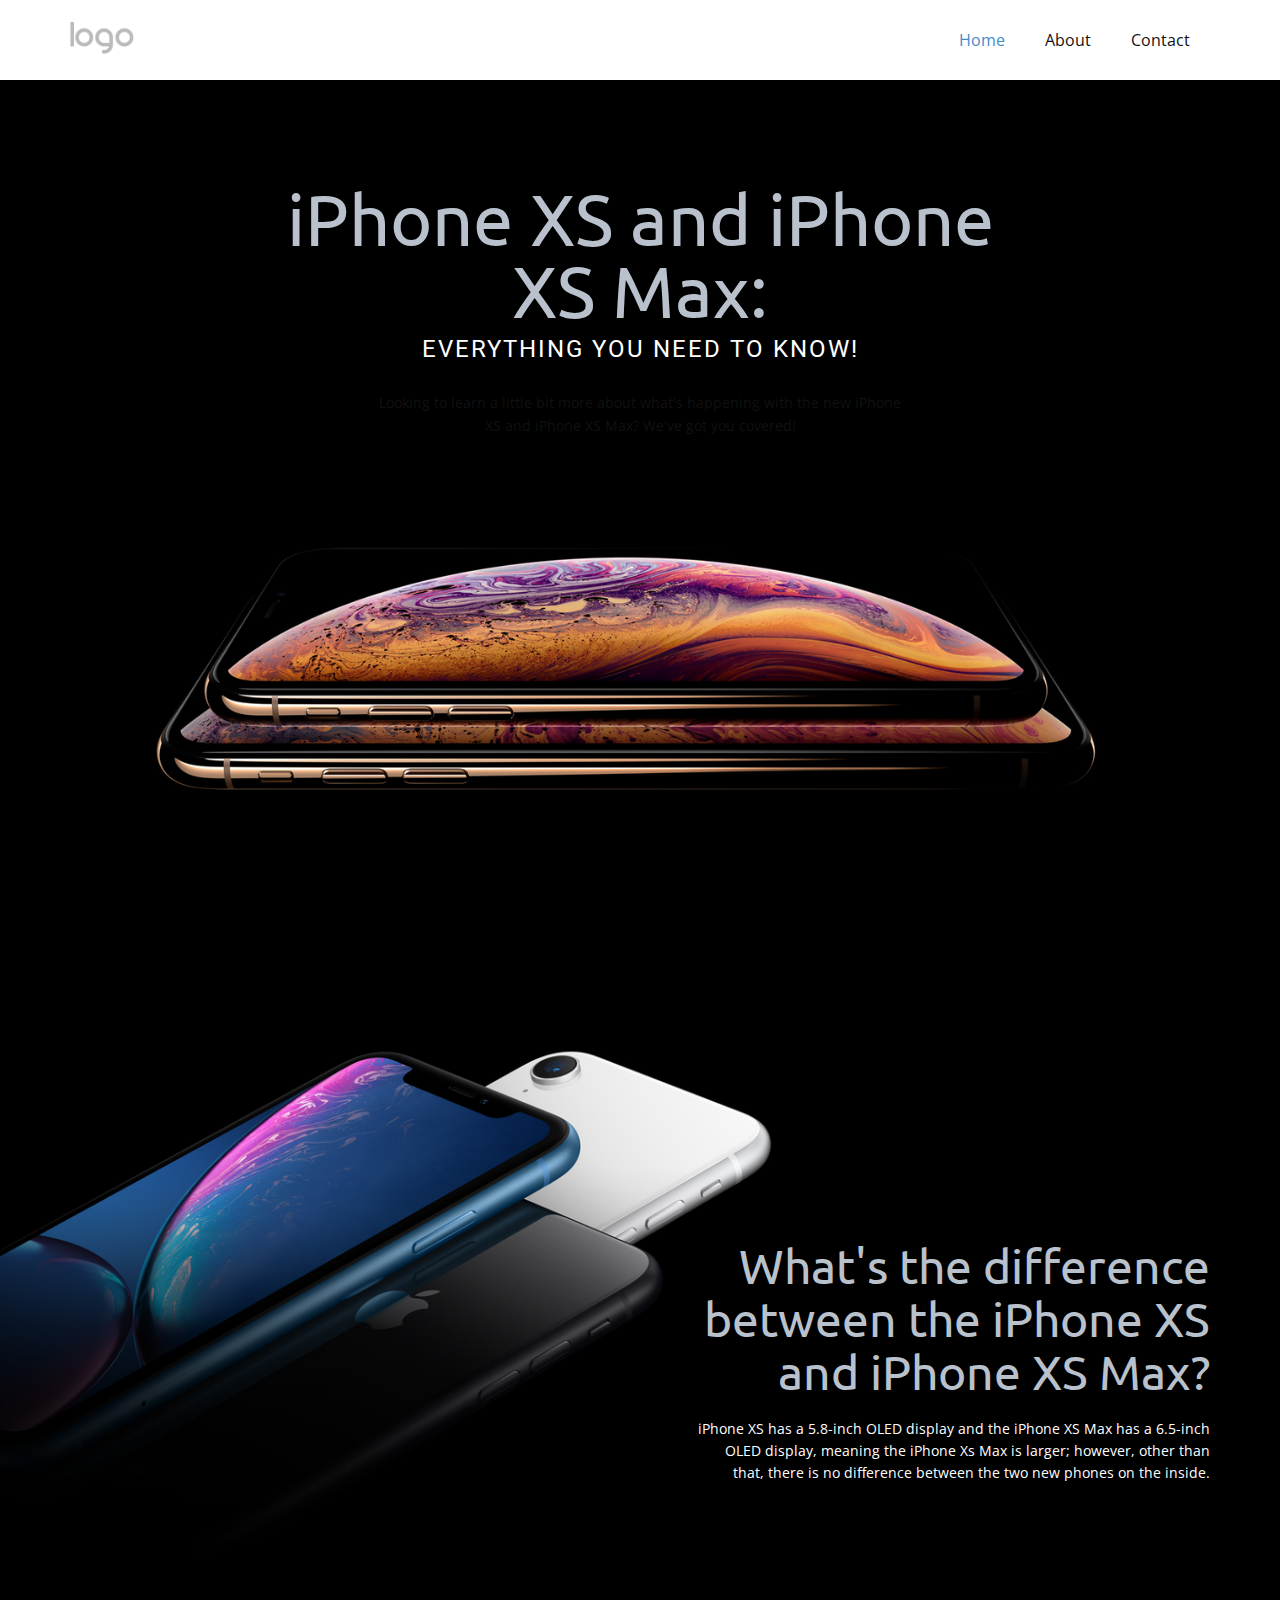
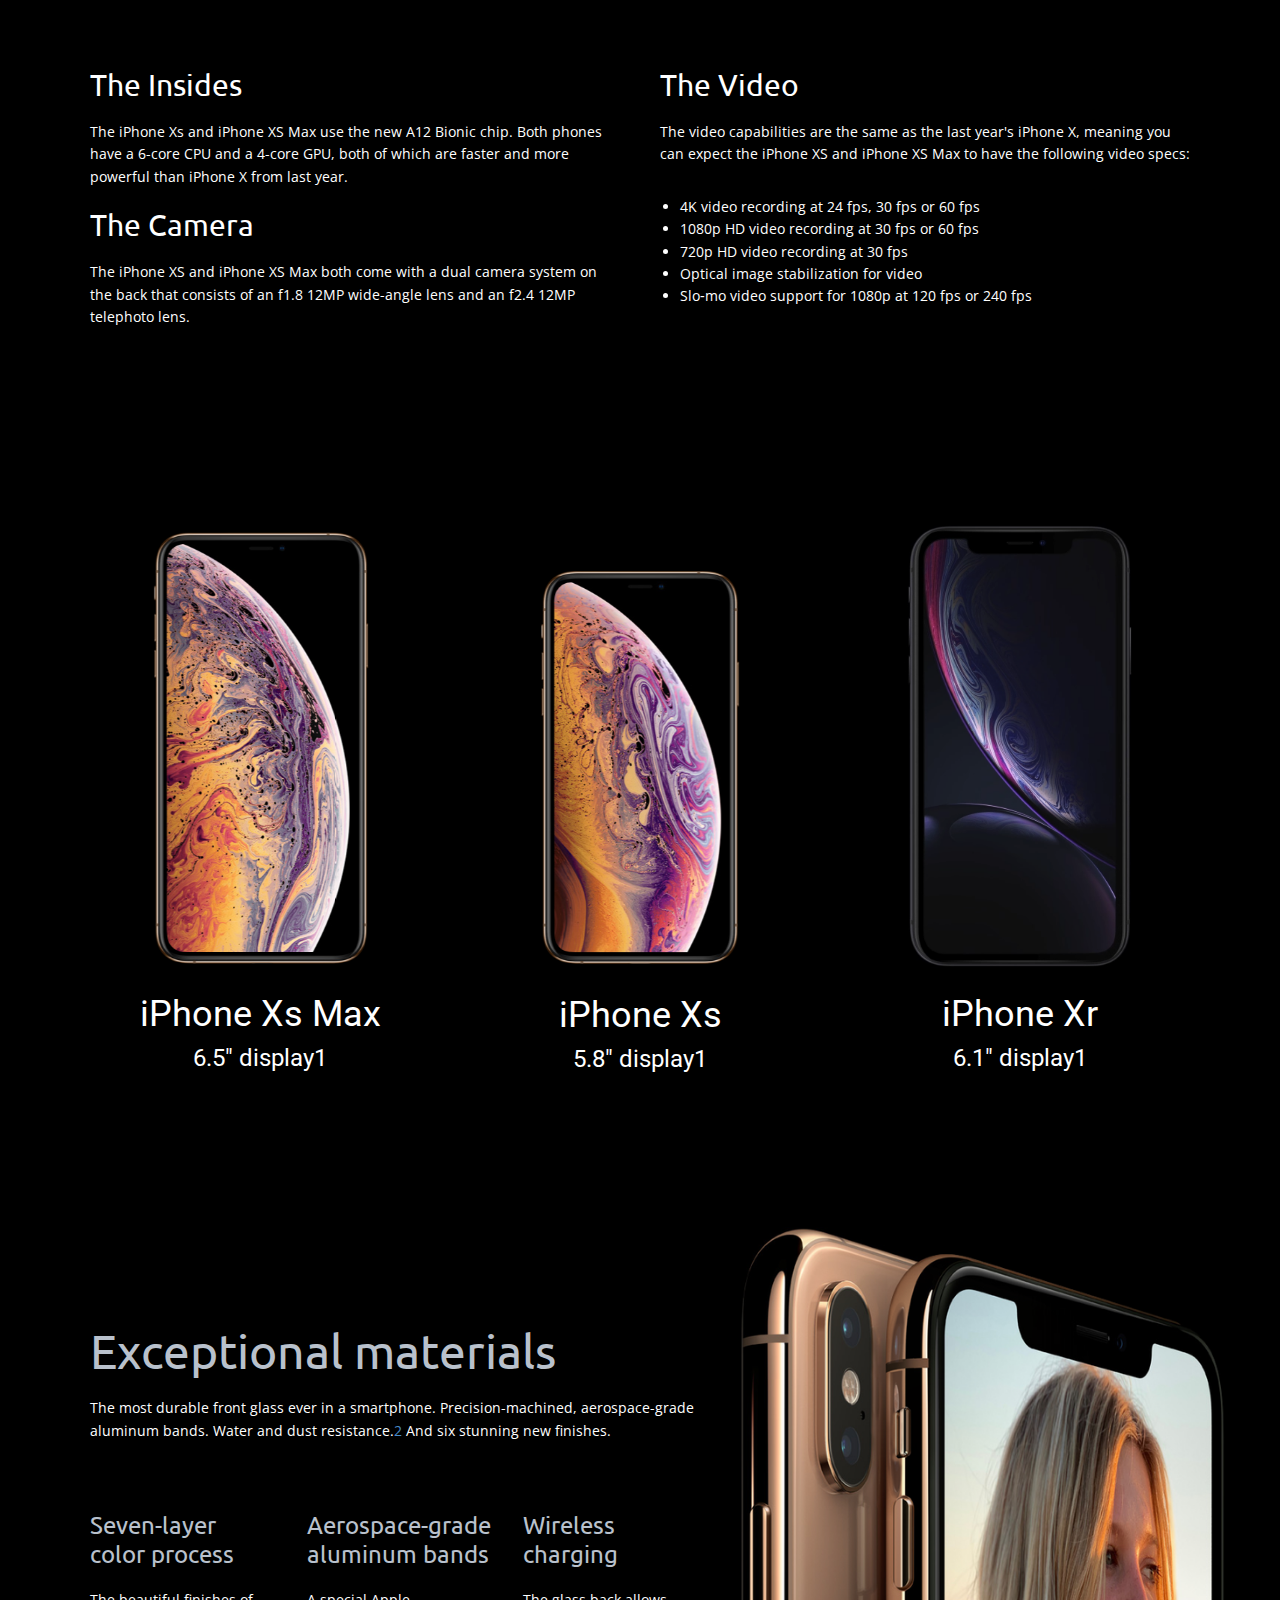
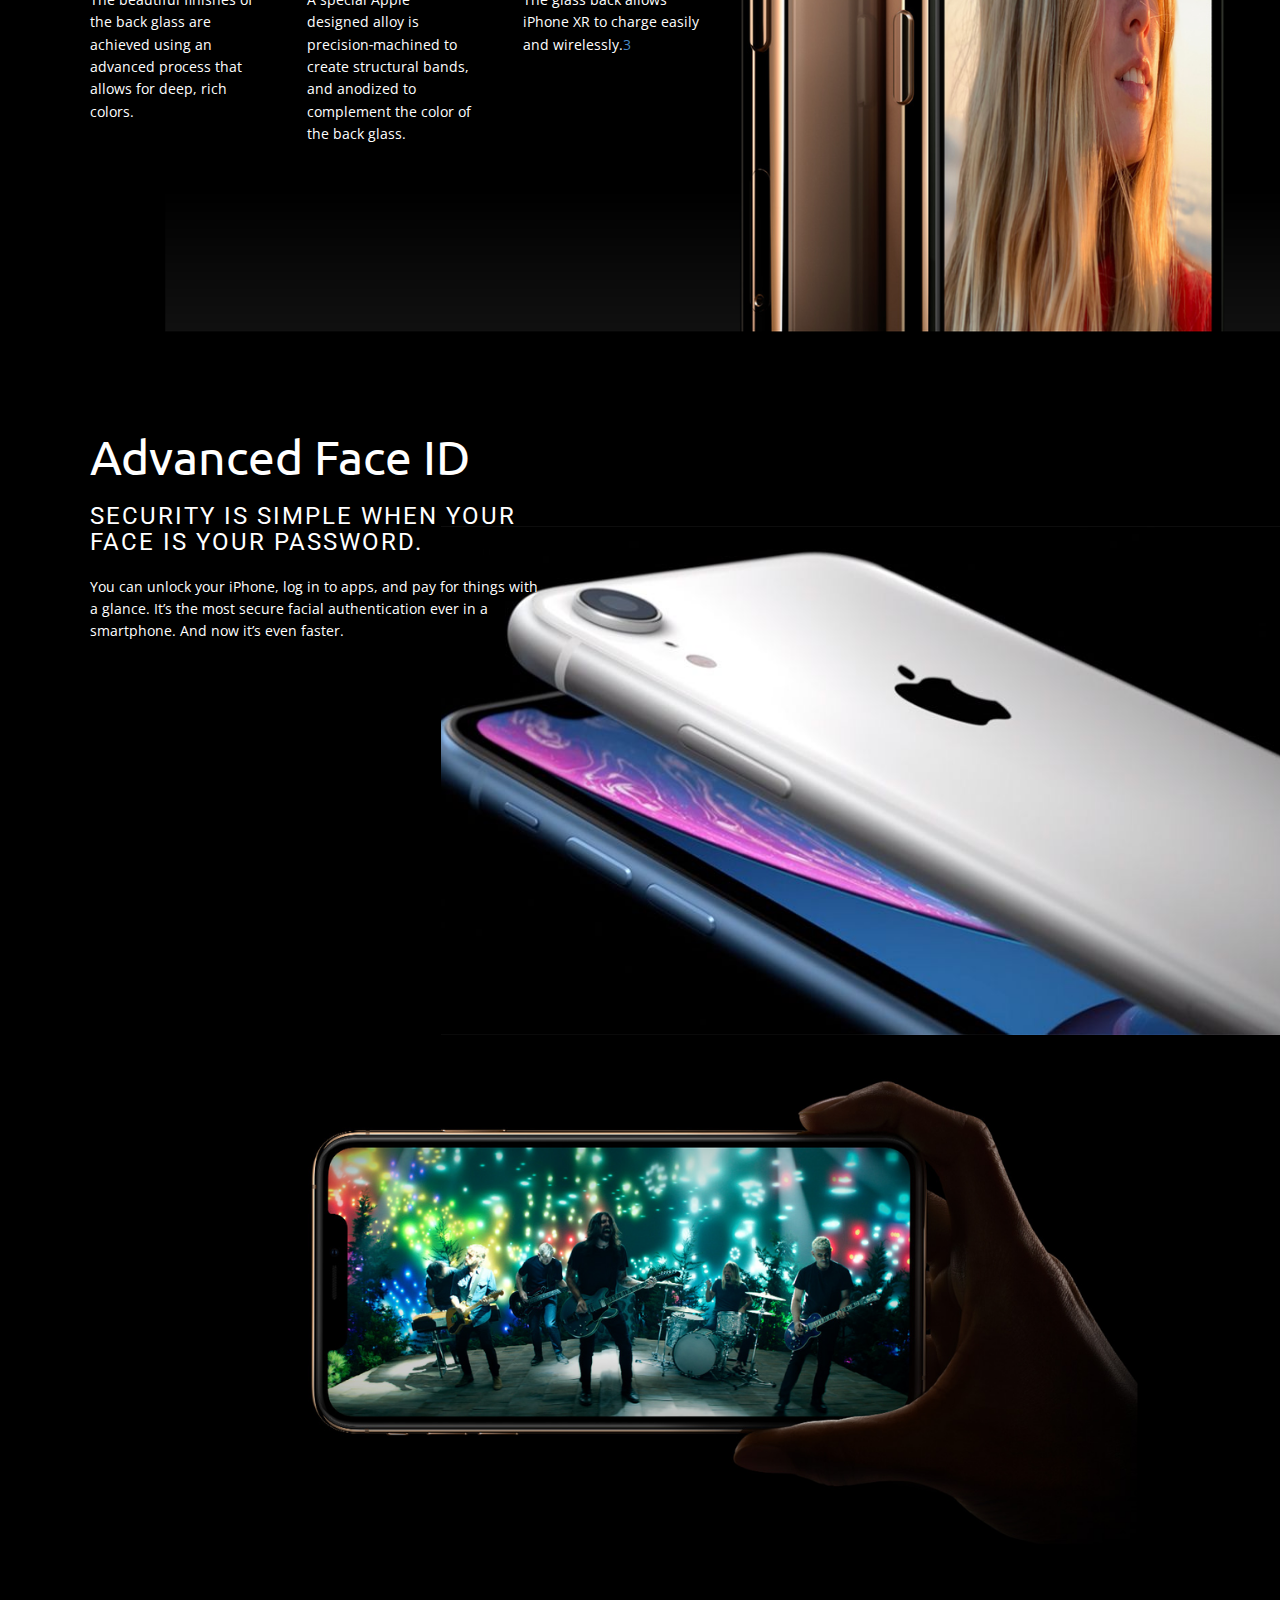
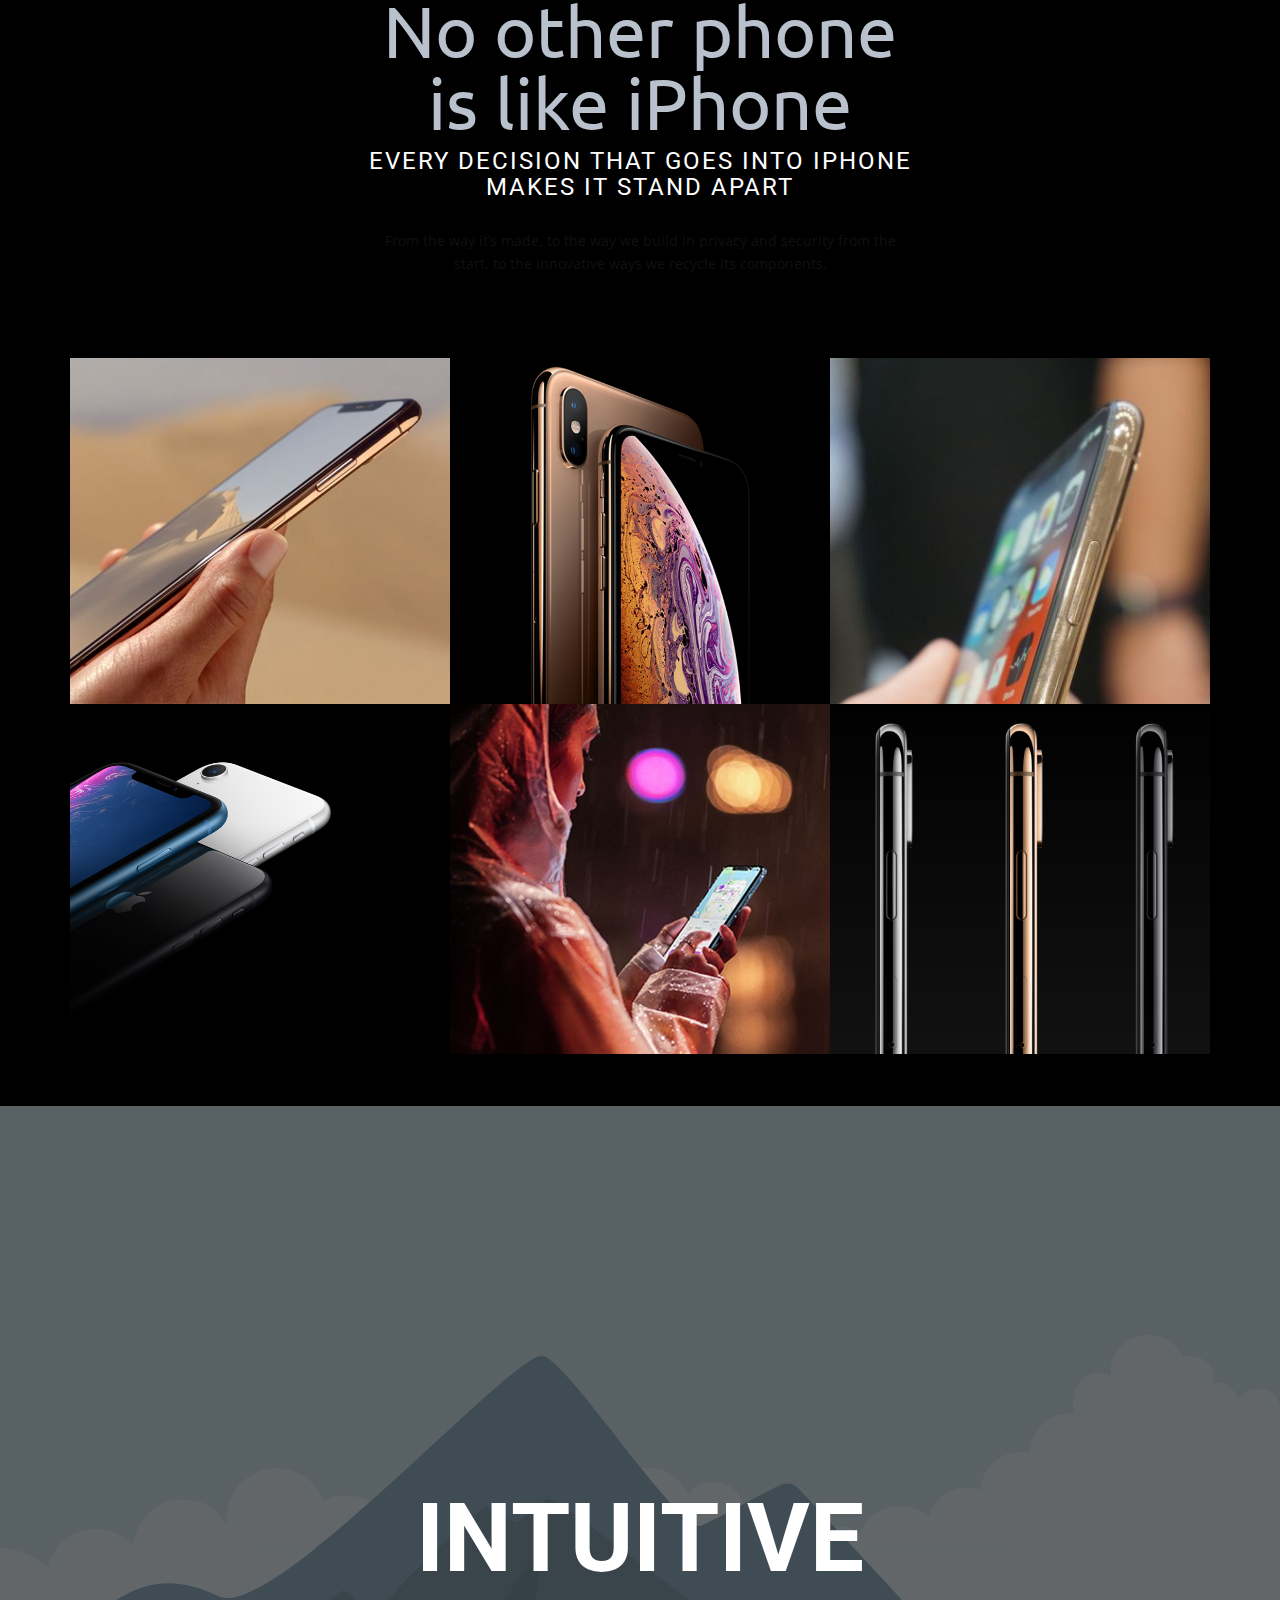
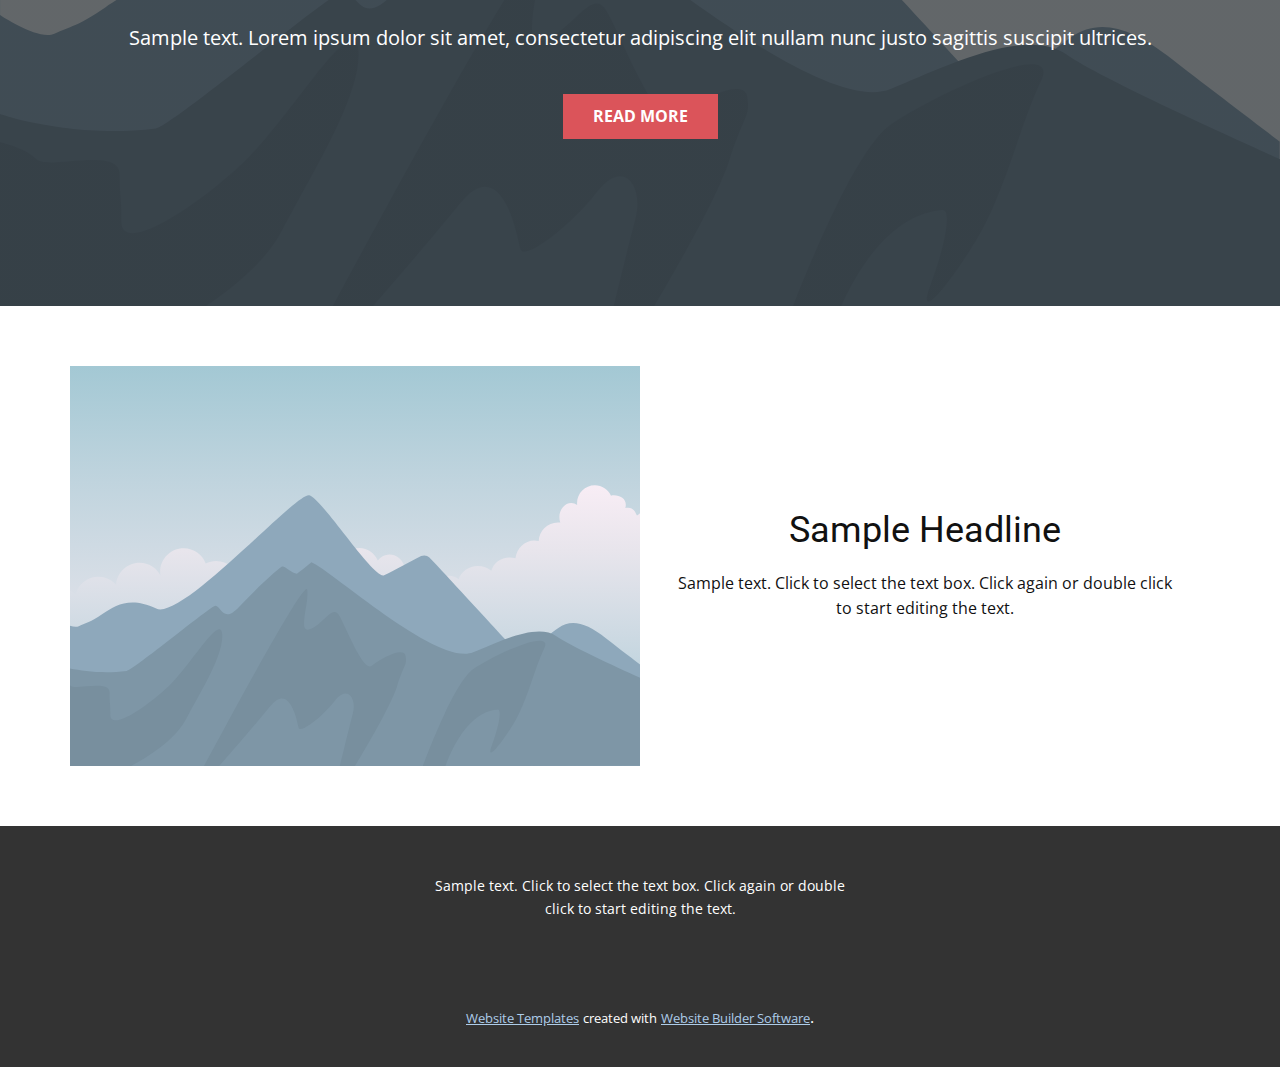
<file: index.html>
<!DOCTYPE html>
<html style="font-size: 16px;">
  <head>
    <meta name="viewport" content="width=device-width, initial-scale=1.0">
    <meta charset="utf-8">
    <meta name="keywords" content="">
    <meta name="description" content="">
    <meta name="page_type" content="np-template-header-footer-from-plugin">
    <title>Home</title>
    <link rel="stylesheet" href="nicepage.css" media="screen">
<link rel="stylesheet" href="Home.css" media="screen">
    <script class="u-script" type="text/javascript" src="jquery.js" defer=""></script>
    <script class="u-script" type="text/javascript" src="nicepage.js" defer=""></script>
    <meta name="generator" content="Nicepage 3.16.1, nicepage.com">
    <link id="u-theme-google-font" rel="stylesheet" href="https://fonts.googleapis.com/css?family=Roboto:100,100i,300,300i,400,400i,500,500i,700,700i,900,900i|Open+Sans:300,300i,400,400i,600,600i,700,700i,800,800i">
    <link id="u-page-google-font" rel="stylesheet" href="https://fonts.googleapis.com/css?family=Ubuntu:300,300i,400,400i,500,500i,700,700i">
    
    
    
    
    
    
    
    
    
    
    
    <script type="application/ld+json">{
		"@context": "http://schema.org",
		"@type": "Organization",
		"name": "Site1",
		"url": "index.html",
		"logo": "images/default-logo.png"
}</script>
    <meta property="og:title" content="Home">
    <meta property="og:type" content="website">
    <meta name="theme-color" content="#478ac9">
    <link rel="canonical" href="index.html">
    <meta property="og:url" content="index.html">
  </head>
  <body data-home-page="Home.html" data-home-page-title="Home" class="u-body"><header class="u-clearfix u-header u-header" id="sec-35ff"><div class="u-clearfix u-sheet u-valign-middle u-sheet-1">
        <a href="https://nicepage.com" class="u-image u-logo u-image-1">
          <img src="images/default-logo.png" class="u-logo-image u-logo-image-1">
        </a>
        <nav class="u-menu u-menu-dropdown u-offcanvas u-menu-1">
          <div class="menu-collapse" style="font-size: 1rem; letter-spacing: 0px;">
            <a class="u-button-style u-custom-left-right-menu-spacing u-custom-padding-bottom u-custom-top-bottom-menu-spacing u-nav-link u-text-active-palette-1-base u-text-hover-palette-2-base" href="#">
              <svg><use xmlns:xlink="http://www.w3.org/1999/xlink" xlink:href="#menu-hamburger"></use></svg>
              <svg version="1.1" xmlns="http://www.w3.org/2000/svg" xmlns:xlink="http://www.w3.org/1999/xlink"><defs><symbol id="menu-hamburger" viewBox="0 0 16 16" style="width: 16px; height: 16px;"><rect y="1" width="16" height="2"></rect><rect y="7" width="16" height="2"></rect><rect y="13" width="16" height="2"></rect>
</symbol>
</defs></svg>
            </a>
          </div>
          <div class="u-nav-container">
            <ul class="u-nav u-unstyled u-nav-1"><li class="u-nav-item"><a class="u-button-style u-nav-link u-text-active-palette-1-base u-text-hover-palette-2-base" href="Home.html" style="padding: 10px 20px;">Home</a>
</li><li class="u-nav-item"><a class="u-button-style u-nav-link u-text-active-palette-1-base u-text-hover-palette-2-base" href="About.html" style="padding: 10px 20px;">About</a>
</li><li class="u-nav-item"><a class="u-button-style u-nav-link u-text-active-palette-1-base u-text-hover-palette-2-base" href="Contact.html" style="padding: 10px 20px;">Contact</a>
</li></ul>
          </div>
          <div class="u-nav-container-collapse">
            <div class="u-black u-container-style u-inner-container-layout u-opacity u-opacity-95 u-sidenav">
              <div class="u-sidenav-overflow">
                <div class="u-menu-close"></div>
                <ul class="u-align-center u-nav u-popupmenu-items u-unstyled u-nav-2"><li class="u-nav-item"><a class="u-button-style u-nav-link" href="Home.html">Home</a>
</li><li class="u-nav-item"><a class="u-button-style u-nav-link" href="About.html">About</a>
</li><li class="u-nav-item"><a class="u-button-style u-nav-link" href="Contact.html">Contact</a>
</li></ul>
              </div>
            </div>
            <div class="u-black u-menu-overlay u-opacity u-opacity-70"></div>
          </div>
        </nav>
      </div></header>
    <section class="u-clearfix u-image u-section-1" id="carousel_c2dc">
      <div class="u-clearfix u-sheet u-sheet-1">
        <div class="u-align-center-lg u-align-center-md u-align-center-xl u-align-center-xs u-container-style u-expanded-width-sm u-group u-group-1">
          <div class="u-container-layout u-valign-top-sm u-valign-top-xs u-container-layout-1">
            <h1 class="u-custom-font u-font-ubuntu u-text u-text-palette-5-base u-title u-text-1">iPhone XS and iPhone XS Max:</h1>
            <h2 class="u-align-center-sm u-text u-text-body-alt-color u-text-2">Everything you need to know!</h2>
            <p class="u-align-center-sm u-text u-text-custom-color-1 u-text-3">Looking to learn a little bit more about what's happening with the new iPhone XS and iPhone XS Max? We've got you covered!</p>
          </div>
        </div>
      </div>
    </section>
    <section class="u-clearfix u-image u-section-2" id="carousel_8582">
      <div class="u-clearfix u-sheet u-sheet-1">
        <div class="u-align-right u-container-style u-expanded-width-sm u-expanded-width-xs u-group u-group-1">
          <div class="u-container-layout u-valign-bottom-xs u-valign-middle-lg u-valign-middle-md u-valign-middle-xl">
            <h2 class="u-custom-font u-font-ubuntu u-text u-text-palette-5-base u-text-1">What's the difference between the iPhone XS and iPhone XS Max?</h2>
            <p class="u-text u-text-body-alt-color u-text-2">iPhone XS has a 5.8-inch OLED display and the iPhone XS Max has a 6.5-inch OLED display, meaning the iPhone Xs Max is larger; however, other than that, there is no difference between the two new phones on the inside.</p>
          </div>
        </div>
      </div>
    </section>
    <section class="u-black u-clearfix u-section-3" id="carousel_e5ed">
      <div class="u-clearfix u-sheet u-sheet-1">
        <div class="u-clearfix u-expanded-width u-layout-wrap u-layout-wrap-1">
          <div class="u-layout">
            <div class="u-layout-row">
              <div class="u-container-style u-layout-cell u-left-cell u-size-30 u-layout-cell-1">
                <div class="u-container-layout">
                  <h2 class="u-custom-font u-font-ubuntu u-text u-text-custom-color-1 u-text-1">The Insides</h2>
                  <p class="u-text u-text-2">The iPhone Xs and iPhone XS Max use the new A12 Bionic chip. Both phones have a 6-core CPU and a 4-core GPU, both of which are faster and more powerful than iPhone X from last year.</p>
                  <h2 class="u-custom-font u-font-ubuntu u-text u-text-custom-color-1 u-text-3">The Camera</h2>
                  <p class="u-text u-text-4">The iPhone XS and iPhone XS Max both come with a dual camera system on the back that consists of an f1.8 12MP wide-angle lens and an f2.4 12MP telephoto lens.</p>
                </div>
              </div>
              <div class="u-container-style u-layout-cell u-right-cell u-size-30 u-layout-cell-2">
                <div class="u-container-layout">
                  <h2 class="u-custom-font u-font-ubuntu u-text u-text-custom-color-1 u-text-5">The Video</h2>
                  <p class="u-text u-text-6">The video capabilities are the same as the last year's iPhone X, meaning you can expect the iPhone XS and iPhone XS Max to have the following video specs:</p>
                  <ul class="u-text u-text-7">
                    <li>4K video recording at 24 fps, 30 fps or 60 fps</li>
                    <li>1080p HD video recording at 30 fps or 60 fps</li>
                    <li>720p HD video recording at 30 fps</li>
                    <li>Optical image stabilization for video</li>
                    <li>Slo‑mo video support for 1080p at 120 fps or 240 fps</li>
                  </ul>
                </div>
              </div>
            </div>
          </div>
        </div>
      </div>
    </section>
    <section class="u-black u-clearfix u-section-4" id="carousel_592b">
      <div class="u-clearfix u-sheet u-sheet-1">
        <div class="u-clearfix u-expanded-width u-layout-wrap u-layout-wrap-1">
          <div class="u-layout">
            <div class="u-layout-row">
              <div class="u-align-center u-container-style u-expand-resize u-layout-cell u-left-cell u-size-20 u-size-20-md u-layout-cell-1">
                <div class="u-container-layout u-valign-middle-sm u-container-layout-1">
                  <img src="images/964b6200b1c46a8db64dd90e1f571a50.png" alt="" class="u-image u-image-default u-image-1" data-image-width="330" data-image-height="637">
                  <h2 class="u-text u-text-custom-color-1 u-text-1">
                    <a href="https://www.apple.com/iphone-xs/#display-compare-gallery-item-1" id="display-compare-gallery-item-1-trigger" class="current tabnav-link" role="tab">iPhone&nbsp;</a>Xs Max<br>
                  </h2>
                  <h2 class="u-text u-text-2">6.5″&nbsp;display<a href="https://www.apple.com/iphone-xs/#footnote-1" class="footnote">1</a>
                    <br>
                  </h2>
                </div>
              </div>
              <div class="u-align-center u-container-style u-expand-resize u-layout-cell u-size-20 u-size-20-md u-layout-cell-2">
                <div class="u-container-layout u-valign-middle-sm u-container-layout-2">
                  <img src="images/96451c752bbf194d486d87ecd7d1aea4.png" alt="" class="u-image u-image-default u-image-2" data-image-width="280" data-image-height="564">
                  <h2 class="u-text u-text-custom-color-1 u-text-3">
                    <a href="https://www.apple.com/iphone-xs/#display-compare-gallery-item-1" id="display-compare-gallery-item-1-trigger" class="current tabnav-link" role="tab">iPhone&nbsp;</a>Xs<br>
                  </h2>
                  <h2 class="u-text u-text-4">5.8″&nbsp;display<a href="https://www.apple.com/iphone-xs/#footnote-1" class="footnote">1</a>
                    <br>
                  </h2>
                </div>
              </div>
              <div class="u-align-center u-container-style u-expand-resize u-layout-cell u-right-cell u-size-20 u-size-20-md u-layout-cell-3">
                <div class="u-container-layout u-valign-middle-sm u-container-layout-3">
                  <img src="images/94cf3d8d0254d6c09c84329da040f874.png" alt="" class="u-image u-image-default u-image-3" data-image-width="318" data-image-height="610">
                  <h2 class="u-text u-text-custom-color-1 u-text-5">
                    <a href="https://www.apple.com/iphone-xs/#display-compare-gallery-item-1" id="display-compare-gallery-item-1-trigger" class="current tabnav-link" role="tab">iPhone&nbsp;</a>Xr<br>
                  </h2>
                  <h2 class="u-text u-text-6">6.1″&nbsp;display<a href="https://www.apple.com/iphone-xs/#footnote-1" class="footnote">1</a>
                    <br>
                  </h2>
                </div>
              </div>
            </div>
          </div>
        </div>
      </div>
    </section>
    <section class="u-clearfix u-image u-section-5" id="carousel_e4b6">
      <div class="u-clearfix u-sheet u-sheet-1">
        <div class="u-clearfix u-layout-wrap u-layout-wrap-1">
          <div class="u-layout">
            <div class="u-layout-col">
              <div class="u-size-30">
                <div class="u-layout-row">
                  <div class="u-container-style u-layout-cell u-left-cell u-right-cell u-size-60 u-layout-cell-1">
                    <div class="u-container-layout">
                      <h2 class="u-custom-font u-font-ubuntu u-text u-text-palette-5-base u-text-1">Exceptional materials</h2>
                      <p class="u-text u-text-body-alt-color u-text-2">The most durable front glass ever in a smartphone. Precision-machined, aerospace-grade aluminum bands. Water and dust resistance.<a href="https://www.apple.com/iphone-xr/#footnote-2" class="footnote">2</a>&nbsp;And
                                            six stunning new finishes.
                      </p>
                    </div>
                  </div>
                </div>
              </div>
              <div class="u-size-30">
                <div class="u-layout-row">
                  <div class="u-container-style u-layout-cell u-left-cell u-size-20 u-size-20-md u-layout-cell-2">
                    <div class="u-container-layout">
                      <h3 class="u-custom-font u-font-ubuntu u-text u-text-palette-5-base u-text-3">Seven-layer color process</h3>
                      <p class="u-text u-text-body-alt-color u-text-4">The beautiful finishes of the back glass are achieved using an advanced process that allows for deep, rich colors.</p>
                    </div>
                  </div>
                  <div class="u-container-style u-layout-cell u-size-20 u-size-20-md u-layout-cell-3">
                    <div class="u-container-layout u-container-layout-3">
                      <h3 class="u-custom-font u-font-ubuntu u-text u-text-palette-5-base u-text-5">Aerospace-grade aluminum bands</h3>
                      <p class="u-text u-text-body-alt-color u-text-6">A special Apple<br>designed alloy is precision‑machined to create structural bands, and anodized to complement the color of the back glass.
                      </p>
                    </div>
                  </div>
                  <div class="u-container-style u-layout-cell u-right-cell u-size-20 u-size-20-md u-layout-cell-4">
                    <div class="u-container-layout">
                      <h3 class="u-custom-font u-font-ubuntu u-text u-text-palette-5-base u-text-7">Wireless charging</h3>
                      <p class="u-text u-text-body-alt-color u-text-8">The glass back allows iPhone&nbsp;XR&nbsp;to charge easily and wirelessly.<a href="https://www.apple.com/iphone-xr/#footnote-3" class="footnote">3</a>
                      </p>
                    </div>
                  </div>
                </div>
              </div>
            </div>
          </div>
        </div>
      </div>
    </section>
    <section class="u-black u-clearfix u-section-6" id="carousel_4829">
      <img src="images/aefa4a2923daa7d3b8b6acf030b2478b.jpeg" alt="" class="u-expanded-width-sm u-expanded-width-xs u-image u-image-default u-image-1" data-image-width="970" data-image-height="546">
      <div class="u-clearfix u-sheet u-sheet-1">
        <div class="u-container-style u-expanded-width-sm u-group u-group-1">
          <div class="u-container-layout u-valign-middle-lg u-valign-middle-md u-valign-middle-xl u-container-layout-1">
            <h2 class="u-custom-font u-font-ubuntu u-text u-text-custom-color-1 u-text-1">Advanced Face&nbsp;ID</h2>
            <h2 class="u-text u-text-2">Security is simple when your face is your password.</h2>
            <p class="u-text u-text-custom-color-1 u-text-3">You can unlock your iPhone, log in to apps, and pay for things with a glance. It’s the most secure facial authentication ever in a smartphone. And now it’s even&nbsp;faster.</p>
          </div>
        </div>
      </div>
    </section>
    <section class="u-clearfix u-image u-section-7" id="carousel_c7d1">
      <div class="u-clearfix u-sheet u-sheet-1">
        <div class="u-align-center u-container-style u-expanded-width-xs u-group u-group-1">
          <div class="u-container-layout u-valign-middle-lg u-valign-middle-md u-valign-middle-sm u-valign-middle-xl u-container-layout-1">
            <h1 class="u-custom-font u-font-ubuntu u-text u-text-palette-5-base u-title u-text-1">No other phone is like iPhone</h1>
            <h2 class="u-text u-text-body-alt-color u-text-2">Every&nbsp;decision that goes into iPhone makes it stand apart</h2>
            <p class="u-text u-text-custom-color-1 u-text-3">From the way it’s made, to the way we build in privacy and security from the start, to the innovative ways we recycle its components.</p>
          </div>
        </div>
      </div>
    </section>
    <section class="u-black u-clearfix u-section-8" id="carousel_c7d6">
      <div class="u-clearfix u-sheet u-sheet-1">
        <div class="u-clearfix u-expanded-width u-layout-wrap u-layout-wrap-1">
          <div class="u-layout">
            <div class="u-layout-col">
              <div class="u-size-30 u-size-60-md">
                <div class="u-layout-row">
                  <div class="u-container-style u-image u-layout-cell u-left-cell u-size-20 u-size-20-md u-image-1">
                    <div class="u-container-layout"></div>
                  </div>
                  <div class="u-container-style u-image u-layout-cell u-size-20 u-size-20-md u-image-2">
                    <div class="u-container-layout"></div>
                  </div>
                  <div class="u-container-style u-image u-layout-cell u-right-cell u-size-20 u-size-20-md u-image-3">
                    <div class="u-container-layout"></div>
                  </div>
                </div>
              </div>
              <div class="u-size-30 u-size-60-md">
                <div class="u-layout-row">
                  <div class="u-container-style u-image u-layout-cell u-left-cell u-size-20 u-size-20-md u-image-4">
                    <div class="u-container-layout"></div>
                  </div>
                  <div class="u-container-style u-image u-layout-cell u-size-20 u-size-20-md u-image-5">
                    <div class="u-container-layout"></div>
                  </div>
                  <div class="u-container-style u-image u-layout-cell u-right-cell u-size-20 u-size-20-md u-image-6">
                    <div class="u-container-layout"></div>
                  </div>
                </div>
              </div>
            </div>
          </div>
        </div>
      </div>
    </section>
    <section class="u-align-center u-clearfix u-image u-shading u-section-9" src="" data-image-width="256" data-image-height="256" id="sec-09e3">
      <div class="u-clearfix u-sheet u-valign-middle u-sheet-1">
        <h1 class="u-text u-title u-text-1">INTUITIVE</h1>
        <p class="u-large-text u-text u-text-variant u-text-2">Sample text. Lorem ipsum dolor sit amet, consectetur adipiscing elit nullam nunc justo sagittis suscipit ultrices.</p>
        <a href="#" class="u-btn u-button-style u-palette-2-base u-btn-1">Read More</a>
      </div>
    </section>
    <section class="u-clearfix u-section-10" id="sec-416f">
      <div class="u-clearfix u-sheet u-sheet-1">
        <div class="u-clearfix u-expanded-width u-layout-wrap u-layout-wrap-1">
          <div class="u-layout">
            <div class="u-layout-row">
              <div class="u-container-style u-image u-layout-cell u-size-30 u-image-1" data-image-width="400" data-image-height="265">
                <div class="u-container-layout u-valign-top u-container-layout-1"></div>
              </div>
              <div class="u-align-center u-container-style u-layout-cell u-size-30 u-layout-cell-2">
                <div class="u-container-layout u-valign-middle u-container-layout-2">
                  <h2 class="u-text u-text-default u-text-1">Sample Headline</h2>
                  <p class="u-text u-text-default u-text-2">Sample text. Click to select the text box. Click again or double click to start editing the text.</p>
                </div>
              </div>
            </div>
          </div>
        </div>
      </div>
    </section>
    
    
    <footer class="u-align-center u-clearfix u-footer u-grey-80 u-footer" id="sec-cca2"><div class="u-clearfix u-sheet u-sheet-1">
        <p class="u-small-text u-text u-text-variant u-text-1">Sample text. Click to select the text box. Click again or double click to start editing the text.</p>
      </div></footer>
    <section class="u-backlink u-clearfix u-grey-80">
      <a class="u-link" href="https://nicepage.com/website-templates" target="_blank">
        <span>Website Templates</span>
      </a>
      <p class="u-text">
        <span>created with</span>
      </p>
      <a class="u-link" href="https://nicepage.com/" target="_blank">
        <span>Website Builder Software</span>
      </a>. 
    </section>
  </body>
</html>
</file>
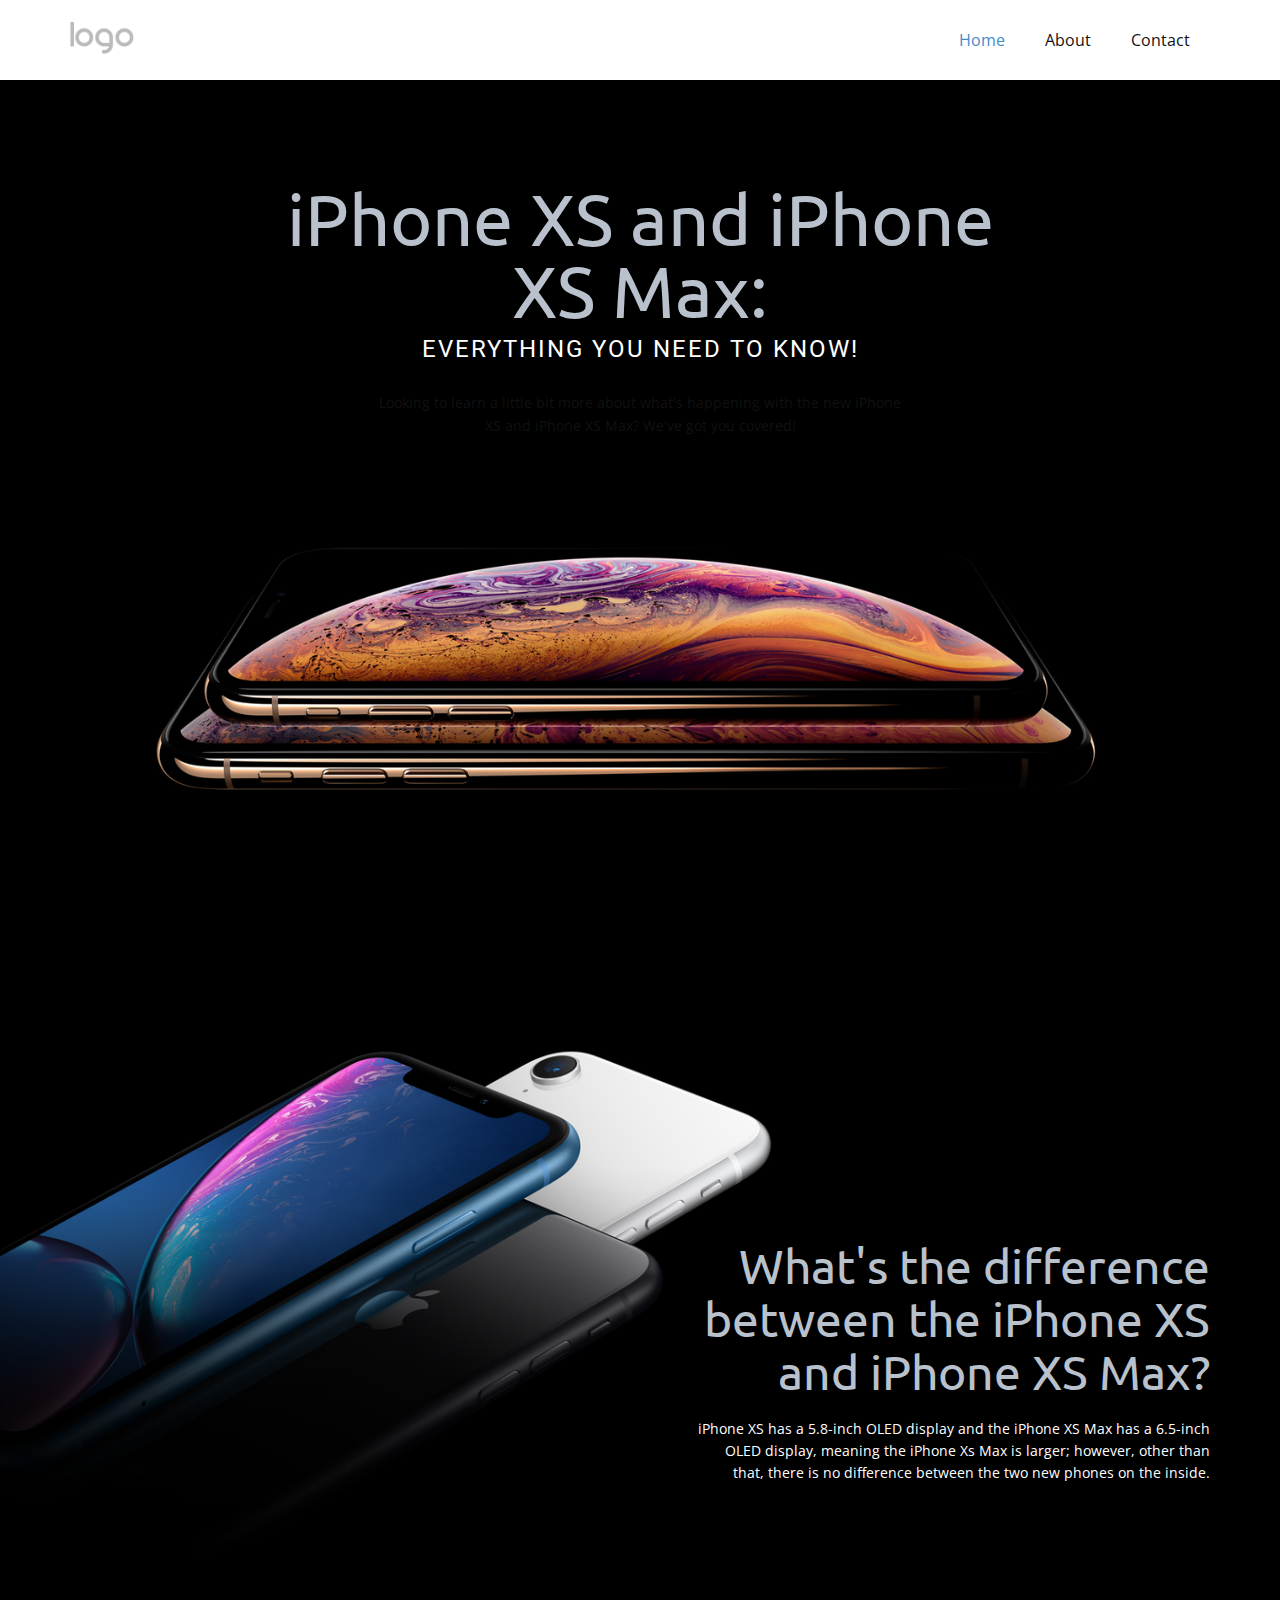
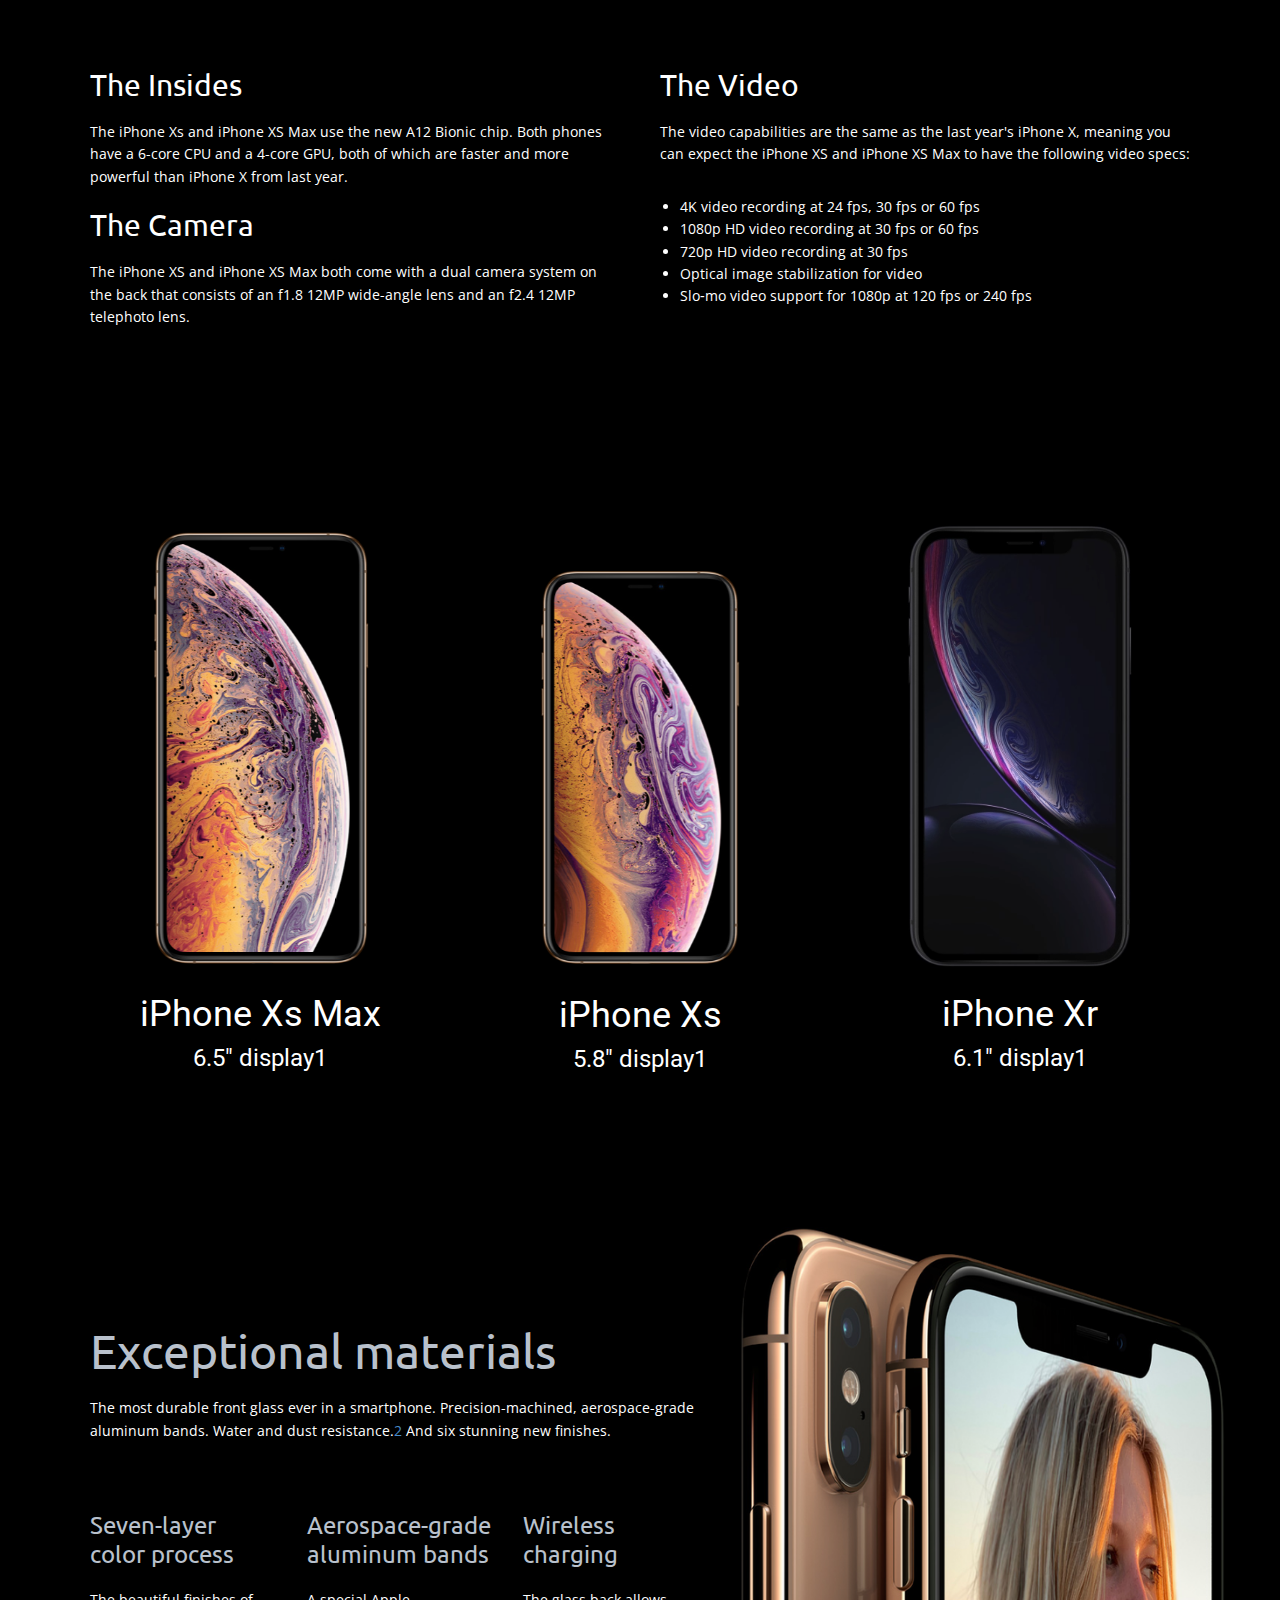
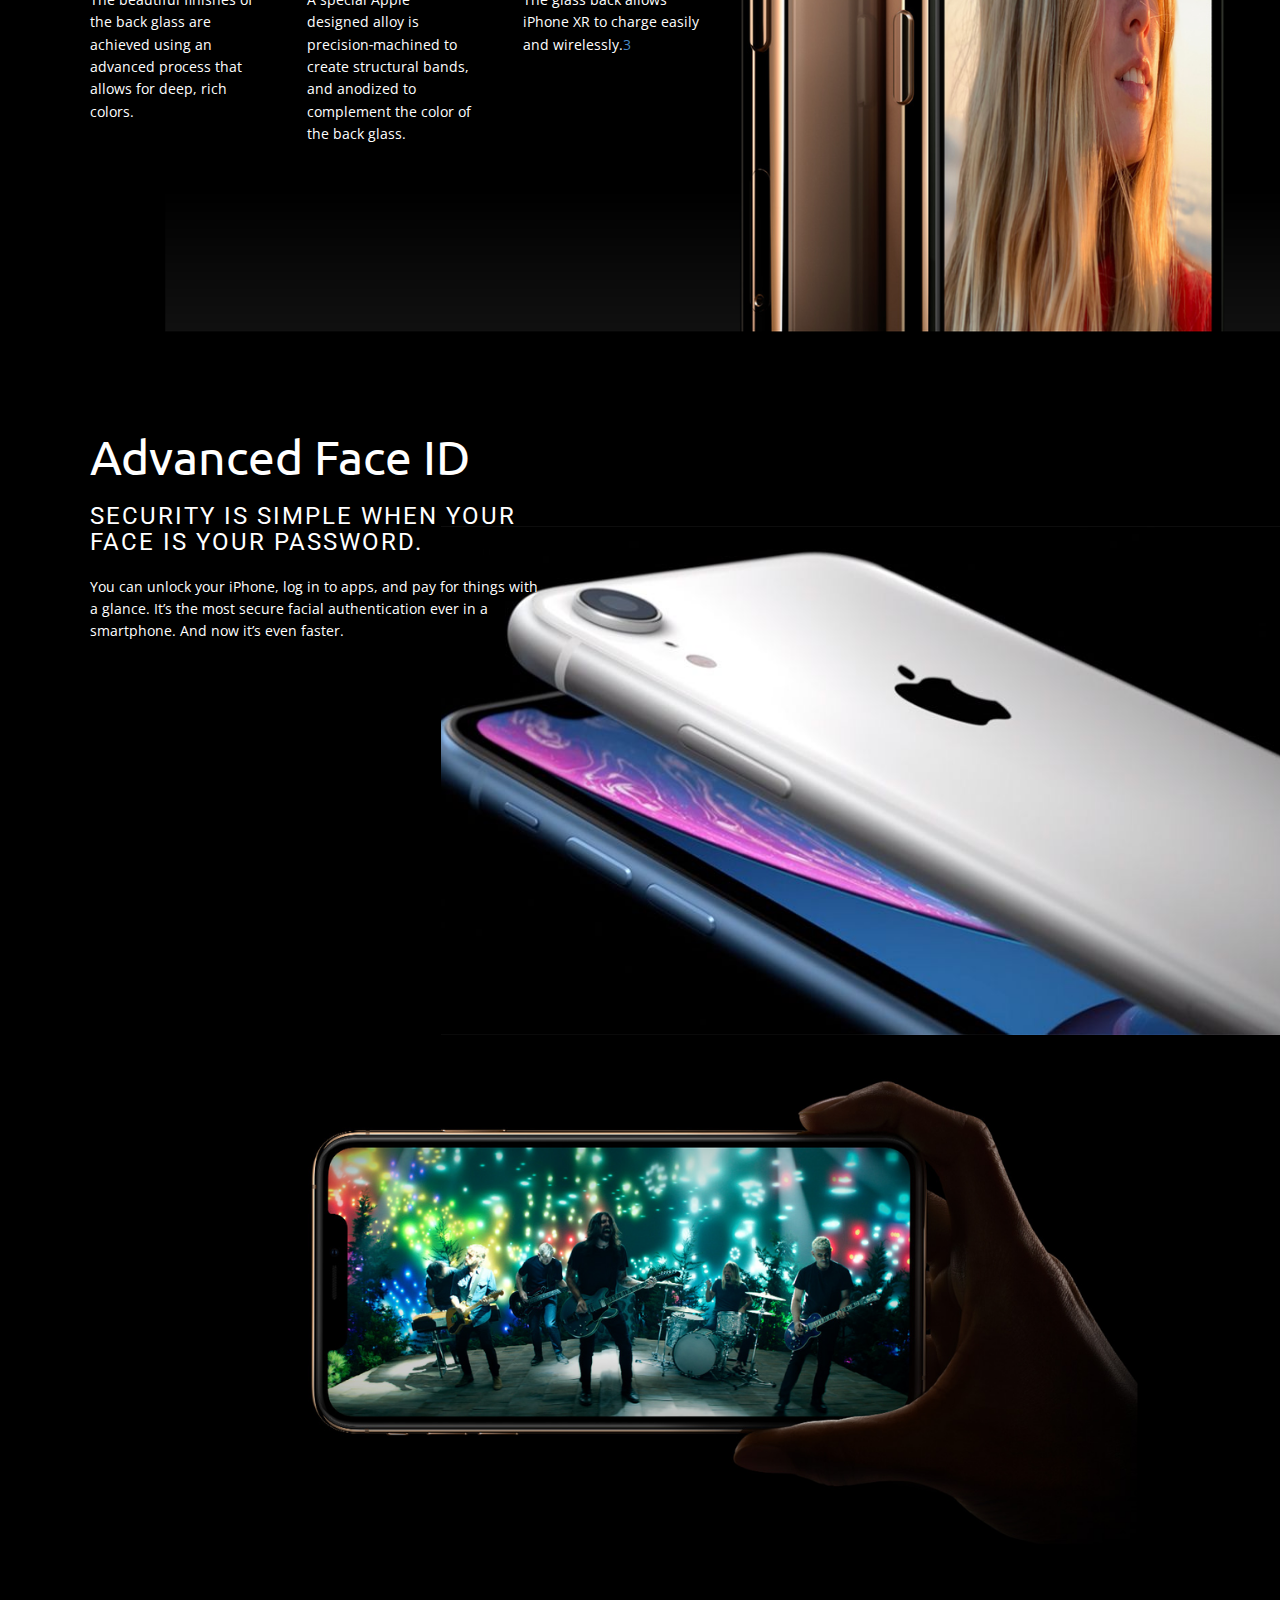
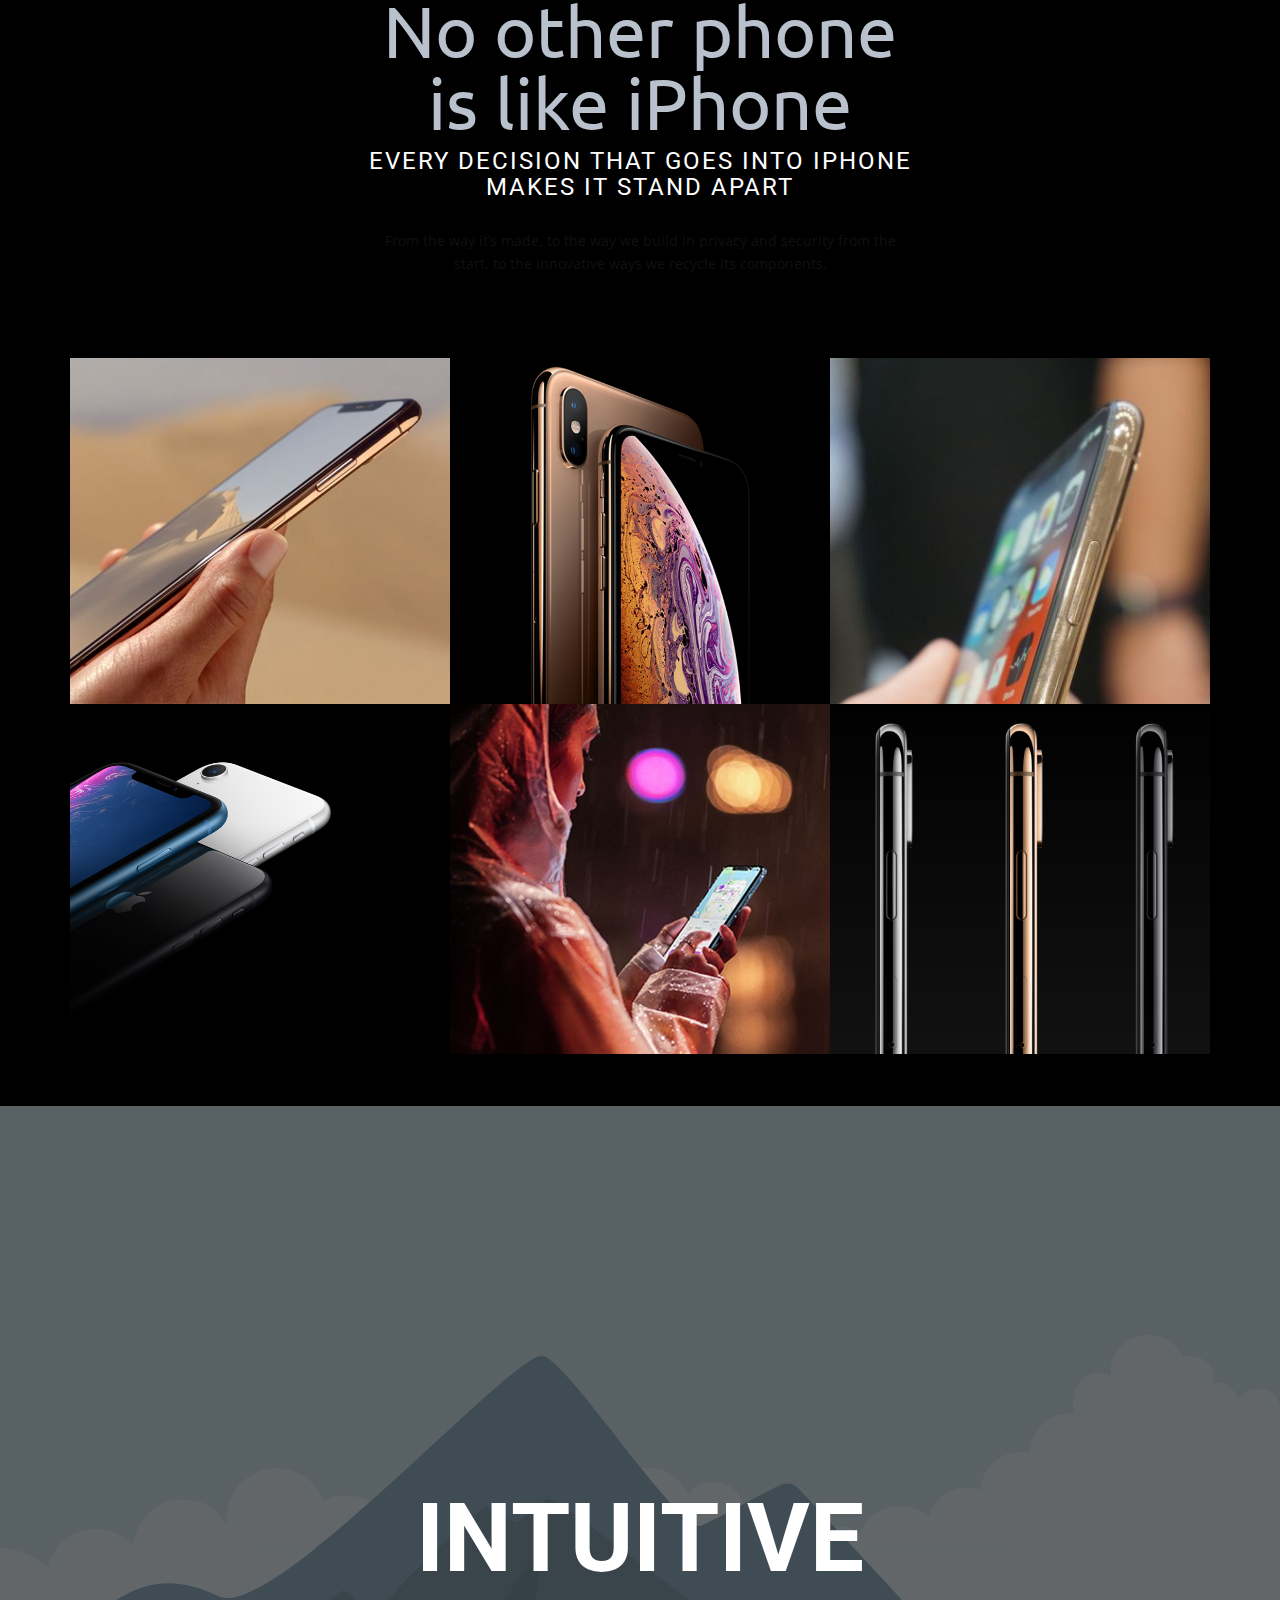
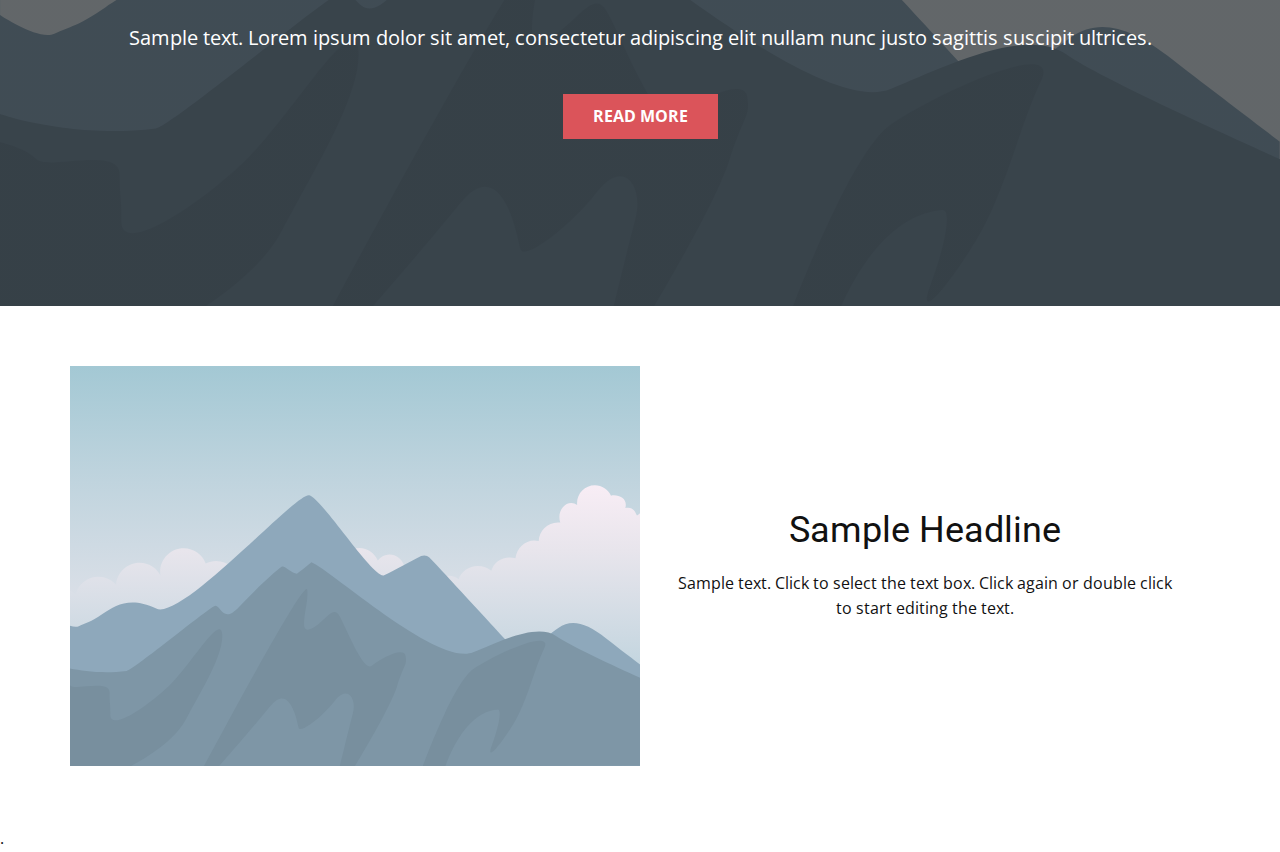
<file: Home.html>
<!DOCTYPE html>
<html style="font-size: 16px;">
  <head>
    <meta name="viewport" content="width=device-width, initial-scale=1.0">
    <meta charset="utf-8">
    <meta name="keywords" content="">
    <meta name="description" content="">
    <meta name="page_type" content="np-template-header-footer-from-plugin">
    <title>Home</title>
    <link rel="stylesheet" href="nicepage.css" media="screen">
<link rel="stylesheet" href="Home.css" media="screen">
    <script class="u-script" type="text/javascript" src="jquery.js" defer=""></script>
    <script class="u-script" type="text/javascript" src="nicepage.js" defer=""></script>
    <meta name="generator" content="Nicepage 3.16.1, nicepage.com">
    <link id="u-theme-google-font" rel="stylesheet" href="https://fonts.googleapis.com/css?family=Roboto:100,100i,300,300i,400,400i,500,500i,700,700i,900,900i|Open+Sans:300,300i,400,400i,600,600i,700,700i,800,800i">
    <link id="u-page-google-font" rel="stylesheet" href="https://fonts.googleapis.com/css?family=Ubuntu:300,300i,400,400i,500,500i,700,700i">
    
    
    
    
    
    
    
    
    
    
    
    <script type="application/ld+json">{
		"@context": "http://schema.org",
		"@type": "Organization",
		"name": "Site1",
		"url": "index.html",
		"logo": "images/default-logo.png"
}</script>
    <meta property="og:title" content="Home">
    <meta property="og:type" content="website">
    <meta name="theme-color" content="#478ac9">
    <link rel="canonical" href="index.html">
    <meta property="og:url" content="index.html">
  </head>

  
  <body class="u-body"><header class="u-clearfix u-header u-header" id="sec-35ff"><div class="u-clearfix u-sheet u-valign-middle u-sheet-1">
        <a href="https://nicepage.com" class="u-image u-logo u-image-1">
          <img src="images/default-logo.png" class="u-logo-image u-logo-image-1">
        </a>
        <nav class="u-menu u-menu-dropdown u-offcanvas u-menu-1">
          <div class="menu-collapse" style="font-size: 1rem; letter-spacing: 0px;">
            <a class="u-button-style u-custom-left-right-menu-spacing u-custom-padding-bottom u-custom-top-bottom-menu-spacing u-nav-link u-text-active-palette-1-base u-text-hover-palette-2-base" href="#">
              <svg><use xmlns:xlink="http://www.w3.org/1999/xlink" xlink:href="#menu-hamburger"></use></svg>
              <svg version="1.1" xmlns="http://www.w3.org/2000/svg" xmlns:xlink="http://www.w3.org/1999/xlink"><defs><symbol id="menu-hamburger" viewBox="0 0 16 16" style="width: 16px; height: 16px;"><rect y="1" width="16" height="2"></rect><rect y="7" width="16" height="2"></rect><rect y="13" width="16" height="2"></rect>
</symbol>
</defs></svg>
            </a>
          </div>
          <div class="u-nav-container">
            <ul class="u-nav u-unstyled u-nav-1"><li class="u-nav-item"><a class="u-button-style u-nav-link u-text-active-palette-1-base u-text-hover-palette-2-base" href="Home.html" style="padding: 10px 20px;">Home</a>
</li><li class="u-nav-item"><a class="u-button-style u-nav-link u-text-active-palette-1-base u-text-hover-palette-2-base" href="About.html" style="padding: 10px 20px;">About</a>
</li><li class="u-nav-item"><a class="u-button-style u-nav-link u-text-active-palette-1-base u-text-hover-palette-2-base" href="Contact.html" style="padding: 10px 20px;">Contact</a>
</li></ul>
          </div>
          <div class="u-nav-container-collapse">
            <div class="u-black u-container-style u-inner-container-layout u-opacity u-opacity-95 u-sidenav">
              <div class="u-sidenav-overflow">
                <div class="u-menu-close"></div>
                <ul class="u-align-center u-nav u-popupmenu-items u-unstyled u-nav-2"><li class="u-nav-item"><a class="u-button-style u-nav-link" href="Home.html">Home</a>
</li><li class="u-nav-item"><a class="u-button-style u-nav-link" href="About.html">About</a>
</li><li class="u-nav-item"><a class="u-button-style u-nav-link" href="Contact.html">Contact</a>
</li></ul>
              </div>
            </div>
            <div class="u-black u-menu-overlay u-opacity u-opacity-70"></div>
          </div>
        </nav>
      </div></header>
    <section class="u-clearfix u-image u-section-1" id="carousel_c2dc">
      <div class="u-clearfix u-sheet u-sheet-1">
        <div class="u-align-center-lg u-align-center-md u-align-center-xl u-align-center-xs u-container-style u-expanded-width-sm u-group u-group-1">
          <div class="u-container-layout u-valign-top-sm u-valign-top-xs u-container-layout-1">
            <h1 class="u-custom-font u-font-ubuntu u-text u-text-palette-5-base u-title u-text-1">iPhone XS and iPhone XS Max:</h1>
            <h2 class="u-align-center-sm u-text u-text-body-alt-color u-text-2">Everything you need to know!</h2>
            <p class="u-align-center-sm u-text u-text-custom-color-1 u-text-3">Looking to learn a little bit more about what's happening with the new iPhone XS and iPhone XS Max? We've got you covered!</p>
          </div>
        </div>
      </div>
    </section>
    <section class="u-clearfix u-image u-section-2" id="carousel_8582">
      <div class="u-clearfix u-sheet u-sheet-1">
        <div class="u-align-right u-container-style u-expanded-width-sm u-expanded-width-xs u-group u-group-1">
          <div class="u-container-layout u-valign-bottom-xs u-valign-middle-lg u-valign-middle-md u-valign-middle-xl">
            <h2 class="u-custom-font u-font-ubuntu u-text u-text-palette-5-base u-text-1">What's the difference between the iPhone XS and iPhone XS Max?</h2>
            <p class="u-text u-text-body-alt-color u-text-2">iPhone XS has a 5.8-inch OLED display and the iPhone XS Max has a 6.5-inch OLED display, meaning the iPhone Xs Max is larger; however, other than that, there is no difference between the two new phones on the inside.</p>
          </div>
        </div>
      </div>
    </section>
    <section class="u-black u-clearfix u-section-3" id="carousel_e5ed">
      <div class="u-clearfix u-sheet u-sheet-1">
        <div class="u-clearfix u-expanded-width u-layout-wrap u-layout-wrap-1">
          <div class="u-layout">
            <div class="u-layout-row">
              <div class="u-container-style u-layout-cell u-left-cell u-size-30 u-layout-cell-1">
                <div class="u-container-layout">
                  <h2 class="u-custom-font u-font-ubuntu u-text u-text-custom-color-1 u-text-1">The Insides</h2>
                  <p class="u-text u-text-2">The iPhone Xs and iPhone XS Max use the new A12 Bionic chip. Both phones have a 6-core CPU and a 4-core GPU, both of which are faster and more powerful than iPhone X from last year.</p>
                  <h2 class="u-custom-font u-font-ubuntu u-text u-text-custom-color-1 u-text-3">The Camera</h2>
                  <p class="u-text u-text-4">The iPhone XS and iPhone XS Max both come with a dual camera system on the back that consists of an f1.8 12MP wide-angle lens and an f2.4 12MP telephoto lens.</p>
                </div>
              </div>
              <div class="u-container-style u-layout-cell u-right-cell u-size-30 u-layout-cell-2">
                <div class="u-container-layout">
                  <h2 class="u-custom-font u-font-ubuntu u-text u-text-custom-color-1 u-text-5">The Video</h2>
                  <p class="u-text u-text-6">The video capabilities are the same as the last year's iPhone X, meaning you can expect the iPhone XS and iPhone XS Max to have the following video specs:</p>
                  <ul class="u-text u-text-7">
                    <li>4K video recording at 24 fps, 30 fps or 60 fps</li>
                    <li>1080p HD video recording at 30 fps or 60 fps</li>
                    <li>720p HD video recording at 30 fps</li>
                    <li>Optical image stabilization for video</li>
                    <li>Slo‑mo video support for 1080p at 120 fps or 240 fps</li>
                  </ul>
                </div>
              </div>
            </div>
          </div>
        </div>
      </div>
    </section>
    <section class="u-black u-clearfix u-section-4" id="carousel_592b">
      <div class="u-clearfix u-sheet u-sheet-1">
        <div class="u-clearfix u-expanded-width u-layout-wrap u-layout-wrap-1">
          <div class="u-layout">
            <div class="u-layout-row">
              <div class="u-align-center u-container-style u-expand-resize u-layout-cell u-left-cell u-size-20 u-size-20-md u-layout-cell-1">
                <div class="u-container-layout u-valign-middle-sm u-container-layout-1">
                  <img src="images/964b6200b1c46a8db64dd90e1f571a50.png" alt="" class="u-image u-image-default u-image-1" data-image-width="330" data-image-height="637">
                  <h2 class="u-text u-text-custom-color-1 u-text-1">
                    <a href="https://www.apple.com/iphone-xs/#display-compare-gallery-item-1" id="display-compare-gallery-item-1-trigger" class="current tabnav-link" role="tab">iPhone&nbsp;</a>Xs Max<br>
                  </h2>
                  <h2 class="u-text u-text-2">6.5″&nbsp;display<a href="https://www.apple.com/iphone-xs/#footnote-1" class="footnote">1</a>
                    <br>
                  </h2>
                </div>
              </div>
              <div class="u-align-center u-container-style u-expand-resize u-layout-cell u-size-20 u-size-20-md u-layout-cell-2">
                <div class="u-container-layout u-valign-middle-sm u-container-layout-2">
                  <img src="images/96451c752bbf194d486d87ecd7d1aea4.png" alt="" class="u-image u-image-default u-image-2" data-image-width="280" data-image-height="564">
                  <h2 class="u-text u-text-custom-color-1 u-text-3">
                    <a href="https://www.apple.com/iphone-xs/#display-compare-gallery-item-1" id="display-compare-gallery-item-1-trigger" class="current tabnav-link" role="tab">iPhone&nbsp;</a>Xs<br>
                  </h2>
                  <h2 class="u-text u-text-4">5.8″&nbsp;display<a href="https://www.apple.com/iphone-xs/#footnote-1" class="footnote">1</a>
                    <br>
                  </h2>
                </div>
              </div>
              <div class="u-align-center u-container-style u-expand-resize u-layout-cell u-right-cell u-size-20 u-size-20-md u-layout-cell-3">
                <div class="u-container-layout u-valign-middle-sm u-container-layout-3">
                  <img src="images/94cf3d8d0254d6c09c84329da040f874.png" alt="" class="u-image u-image-default u-image-3" data-image-width="318" data-image-height="610">
                  <h2 class="u-text u-text-custom-color-1 u-text-5">
                    <a href="https://www.apple.com/iphone-xs/#display-compare-gallery-item-1" id="display-compare-gallery-item-1-trigger" class="current tabnav-link" role="tab">iPhone&nbsp;</a>Xr<br>
                  </h2>
                  <h2 class="u-text u-text-6">6.1″&nbsp;display<a href="https://www.apple.com/iphone-xs/#footnote-1" class="footnote">1</a>
                    <br>
                  </h2>
                </div>
              </div>
            </div>
          </div>
        </div>
      </div>
    </section>
    <section class="u-clearfix u-image u-section-5" id="carousel_e4b6">
      <div class="u-clearfix u-sheet u-sheet-1">
        <div class="u-clearfix u-layout-wrap u-layout-wrap-1">
          <div class="u-layout">
            <div class="u-layout-col">
              <div class="u-size-30">
                <div class="u-layout-row">
                  <div class="u-container-style u-layout-cell u-left-cell u-right-cell u-size-60 u-layout-cell-1">
                    <div class="u-container-layout">
                      <h2 class="u-custom-font u-font-ubuntu u-text u-text-palette-5-base u-text-1">Exceptional materials</h2>
                      <p class="u-text u-text-body-alt-color u-text-2">The most durable front glass ever in a smartphone. Precision-machined, aerospace-grade aluminum bands. Water and dust resistance.<a href="https://www.apple.com/iphone-xr/#footnote-2" class="footnote">2</a>&nbsp;And
                                            six stunning new finishes.
                      </p>
                    </div>
                  </div>
                </div>
              </div>
              <div class="u-size-30">
                <div class="u-layout-row">
                  <div class="u-container-style u-layout-cell u-left-cell u-size-20 u-size-20-md u-layout-cell-2">
                    <div class="u-container-layout">
                      <h3 class="u-custom-font u-font-ubuntu u-text u-text-palette-5-base u-text-3">Seven-layer color process</h3>
                      <p class="u-text u-text-body-alt-color u-text-4">The beautiful finishes of the back glass are achieved using an advanced process that allows for deep, rich colors.</p>
                    </div>
                  </div>
                  <div class="u-container-style u-layout-cell u-size-20 u-size-20-md u-layout-cell-3">
                    <div class="u-container-layout u-container-layout-3">
                      <h3 class="u-custom-font u-font-ubuntu u-text u-text-palette-5-base u-text-5">Aerospace-grade aluminum bands</h3>
                      <p class="u-text u-text-body-alt-color u-text-6">A special Apple<br>designed alloy is precision‑machined to create structural bands, and anodized to complement the color of the back glass.
                      </p>
                    </div>
                  </div>
                  <div class="u-container-style u-layout-cell u-right-cell u-size-20 u-size-20-md u-layout-cell-4">
                    <div class="u-container-layout">
                      <h3 class="u-custom-font u-font-ubuntu u-text u-text-palette-5-base u-text-7">Wireless charging</h3>
                      <p class="u-text u-text-body-alt-color u-text-8">The glass back allows iPhone&nbsp;XR&nbsp;to charge easily and wirelessly.<a href="https://www.apple.com/iphone-xr/#footnote-3" class="footnote">3</a>
                      </p>
                    </div>
                  </div>
                </div>
              </div>
            </div>
          </div>
        </div>
      </div>
    </section>
    <section class="u-black u-clearfix u-section-6" id="carousel_4829">
      <img src="images/aefa4a2923daa7d3b8b6acf030b2478b.jpeg" alt="" class="u-expanded-width-sm u-expanded-width-xs u-image u-image-default u-image-1" data-image-width="970" data-image-height="546">
      <div class="u-clearfix u-sheet u-sheet-1">
        <div class="u-container-style u-expanded-width-sm u-group u-group-1">
          <div class="u-container-layout u-valign-middle-lg u-valign-middle-md u-valign-middle-xl u-container-layout-1">
            <h2 class="u-custom-font u-font-ubuntu u-text u-text-custom-color-1 u-text-1">Advanced Face&nbsp;ID</h2>
            <h2 class="u-text u-text-2">Security is simple when your face is your password.</h2>
            <p class="u-text u-text-custom-color-1 u-text-3">You can unlock your iPhone, log in to apps, and pay for things with a glance. It’s the most secure facial authentication ever in a smartphone. And now it’s even&nbsp;faster.</p>
          </div>
        </div>
      </div>
    </section>
    <section class="u-clearfix u-image u-section-7" id="carousel_c7d1">
      <div class="u-clearfix u-sheet u-sheet-1">
        <div class="u-align-center u-container-style u-expanded-width-xs u-group u-group-1">
          <div class="u-container-layout u-valign-middle-lg u-valign-middle-md u-valign-middle-sm u-valign-middle-xl u-container-layout-1">
            <h1 class="u-custom-font u-font-ubuntu u-text u-text-palette-5-base u-title u-text-1">No other phone is like iPhone</h1>
            <h2 class="u-text u-text-body-alt-color u-text-2">Every&nbsp;decision that goes into iPhone makes it stand apart</h2>
            <p class="u-text u-text-custom-color-1 u-text-3">From the way it’s made, to the way we build in privacy and security from the start, to the innovative ways we recycle its components.</p>
          </div>
        </div>
      </div>
    </section>
    <section class="u-black u-clearfix u-section-8" id="carousel_c7d6">
      <div class="u-clearfix u-sheet u-sheet-1">
        <div class="u-clearfix u-expanded-width u-layout-wrap u-layout-wrap-1">
          <div class="u-layout">
            <div class="u-layout-col">
              <div class="u-size-30 u-size-60-md">
                <div class="u-layout-row">
                  <div class="u-container-style u-image u-layout-cell u-left-cell u-size-20 u-size-20-md u-image-1">
                    <div class="u-container-layout"></div>
                  </div>
                  <div class="u-container-style u-image u-layout-cell u-size-20 u-size-20-md u-image-2">
                    <div class="u-container-layout"></div>
                  </div>
                  <div class="u-container-style u-image u-layout-cell u-right-cell u-size-20 u-size-20-md u-image-3">
                    <div class="u-container-layout"></div>
                  </div>
                </div>
              </div>
              <div class="u-size-30 u-size-60-md">
                <div class="u-layout-row">
                  <div class="u-container-style u-image u-layout-cell u-left-cell u-size-20 u-size-20-md u-image-4">
                    <div class="u-container-layout"></div>
                  </div>
                  <div class="u-container-style u-image u-layout-cell u-size-20 u-size-20-md u-image-5">
                    <div class="u-container-layout"></div>
                  </div>
                  <div class="u-container-style u-image u-layout-cell u-right-cell u-size-20 u-size-20-md u-image-6">
                    <div class="u-container-layout"></div>
                  </div>
                </div>
              </div>
            </div>
          </div>
        </div>
      </div>
    </section>
    <section class="u-align-center u-clearfix u-image u-shading u-section-9" src="" data-image-width="256" data-image-height="256" id="sec-09e3">
      <div class="u-clearfix u-sheet u-valign-middle u-sheet-1">
        <h1 class="u-text u-title u-text-1">INTUITIVE</h1>
        <p class="u-large-text u-text u-text-variant u-text-2">Sample text. Lorem ipsum dolor sit amet, consectetur adipiscing elit nullam nunc justo sagittis suscipit ultrices.</p>
        <a href="#" class="u-btn u-button-style u-palette-2-base u-btn-1">Read More</a>
      </div>
    </section>
    <section class="u-clearfix u-section-10" id="sec-416f">
      <div class="u-clearfix u-sheet u-sheet-1">
        <div class="u-clearfix u-expanded-width u-layout-wrap u-layout-wrap-1">
          <div class="u-layout">
            <div class="u-layout-row">
              <div class="u-container-style u-image u-layout-cell u-size-30 u-image-1" data-image-width="400" data-image-height="265">
                <div class="u-container-layout u-valign-top u-container-layout-1"></div>
              </div>
              <div class="u-align-center u-container-style u-layout-cell u-size-30 u-layout-cell-2">
                <div class="u-container-layout u-valign-middle u-container-layout-2">
                  <h2 class="u-text u-text-default u-text-1">Sample Headline</h2>
                  <p class="u-text u-text-default u-text-2">Sample text. Click to select the text box. Click again or double click to start editing the text.</p>
                </div>
              </div>
            </div>
          </div>
        </div>
      </div>
    </section>
    
    
   
      </a>. 
    </section>
  </body>
</html>
</file>
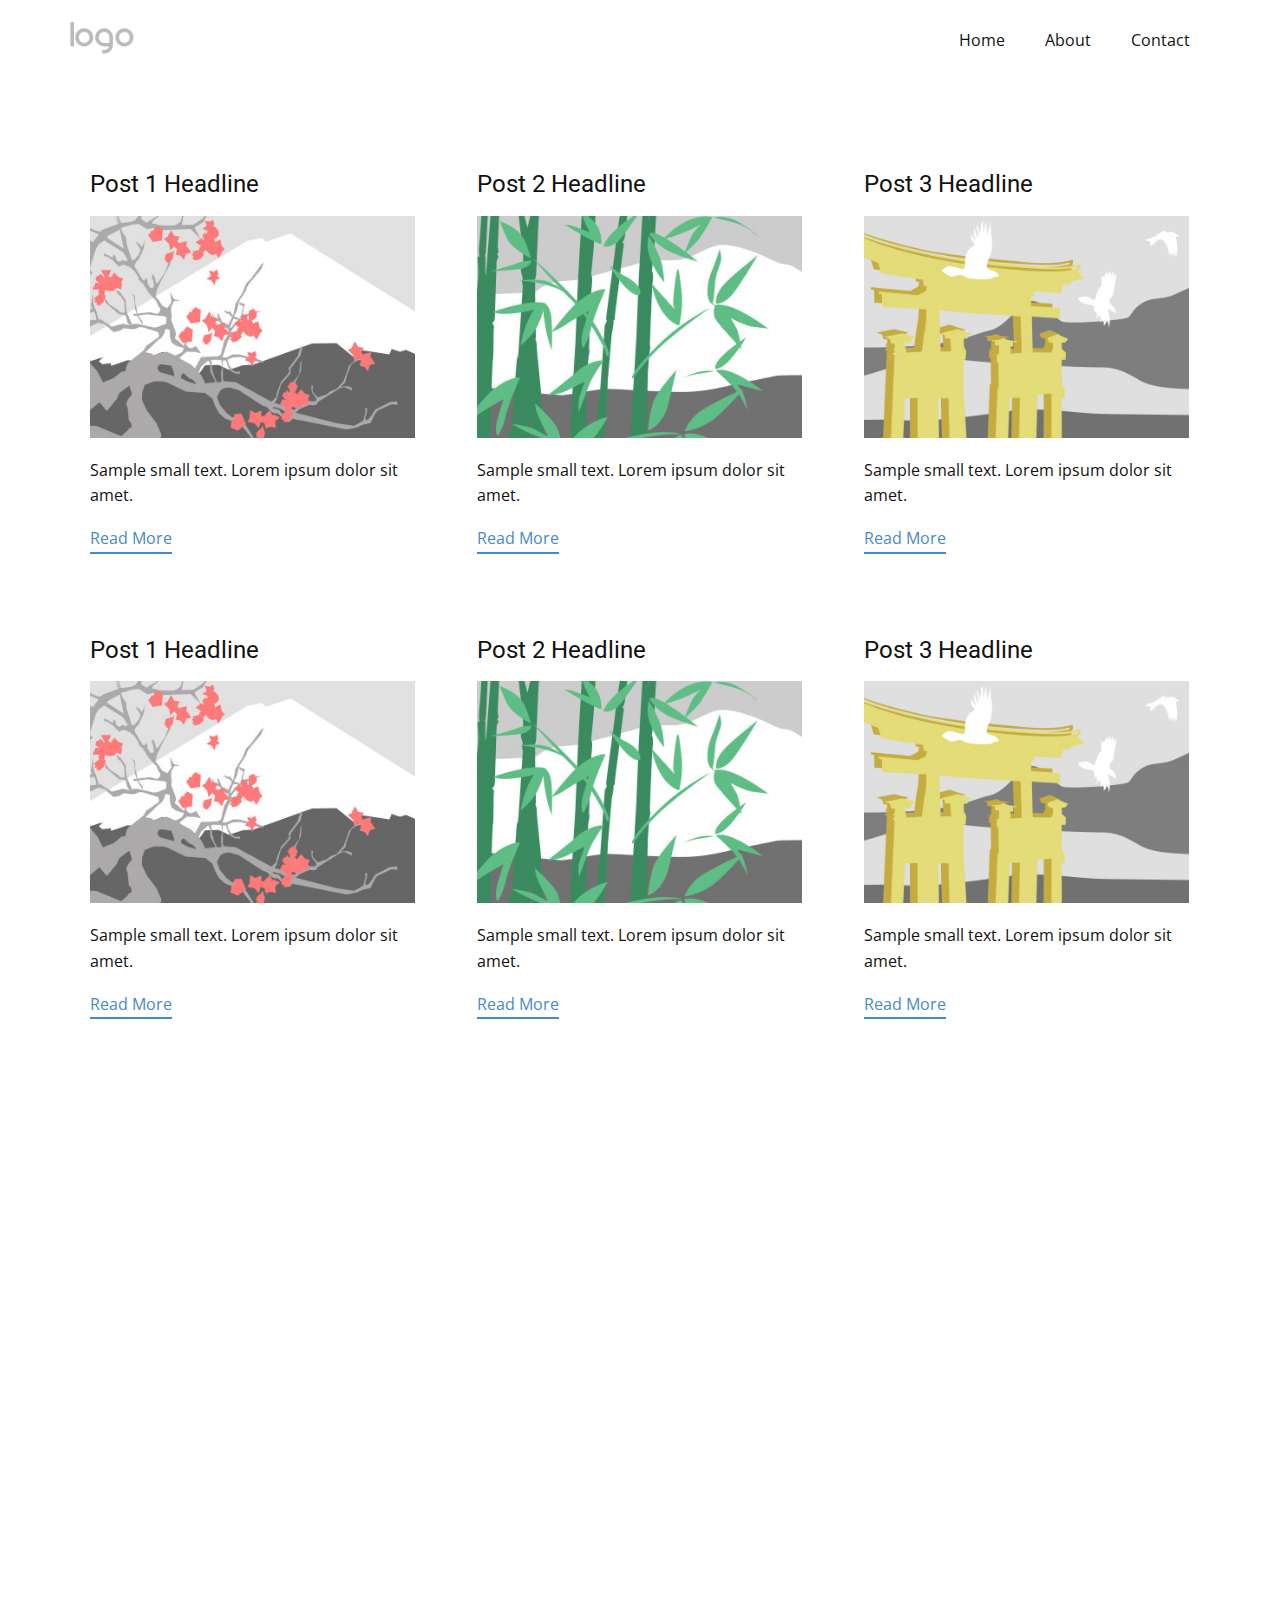
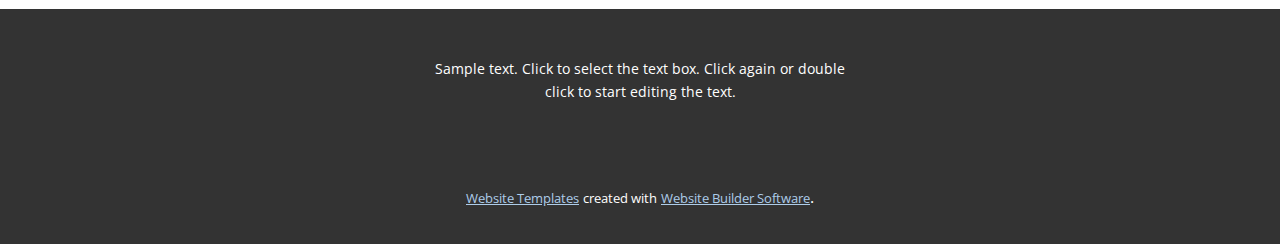
<file: blog/blog.html>
<html style="font-size: 16px;"><head>
    <meta name="viewport" content="width=device-width, initial-scale=1.0">
    <meta charset="utf-8">
    <meta name="keywords" content="">
    <meta name="description" content="">
    <meta name="page_type" content="np-template-header-footer-from-plugin">
    <title>Blog Template</title>
    <link rel="stylesheet" href="../nicepage.css" media="screen">
<link rel="stylesheet" href="../Blog-Template.css" media="screen">
    <script class="u-script" type="text/javascript" src="../jquery.js" defer=""></script>
    <script class="u-script" type="text/javascript" src="../nicepage.js" defer=""></script>
    <meta name="generator" content="Nicepage 3.16.1, nicepage.com">
    <link id="u-theme-google-font" rel="stylesheet" href="https://fonts.googleapis.com/css?family=Roboto:100,100i,300,300i,400,400i,500,500i,700,700i,900,900i|Open+Sans:300,300i,400,400i,600,600i,700,700i,800,800i">
    
    
    
    <script type="application/ld+json">{
		"@context": "http://schema.org",
		"@type": "Organization",
		"name": "Site1",
		"url": "index.html",
		"logo": "images/default-logo.png"
}</script>
    <meta property="og:title" content="Blog Template">
    <meta property="og:type" content="website">
    <meta name="theme-color" content="#478ac9">
    <link rel="canonical" href="../index.html">
    <meta property="og:url" content="index.html">
  </head>
  <body class="u-body"><header class="u-clearfix u-header u-header" id="sec-35ff"><div class="u-clearfix u-sheet u-valign-middle u-sheet-1">
        <a href="https://nicepage.com" class="u-image u-logo u-image-1">
          <img src="../images/default-logo.png" class="u-logo-image u-logo-image-1">
        </a>
        <nav class="u-menu u-menu-dropdown u-offcanvas u-menu-1">
          <div class="menu-collapse" style="font-size: 1rem; letter-spacing: 0px;">
            <a class="u-button-style u-custom-left-right-menu-spacing u-custom-padding-bottom u-custom-top-bottom-menu-spacing u-nav-link u-text-active-palette-1-base u-text-hover-palette-2-base" href="#">
              <svg><use xmlns:xlink="http://www.w3.org/1999/xlink" xlink:href="#menu-hamburger"></use></svg>
              <svg version="1.1" xmlns="http://www.w3.org/2000/svg" xmlns:xlink="http://www.w3.org/1999/xlink"><defs><symbol id="menu-hamburger" viewBox="0 0 16 16" style="width: 16px; height: 16px;"><rect y="1" width="16" height="2"></rect><rect y="7" width="16" height="2"></rect><rect y="13" width="16" height="2"></rect>
</symbol>
</defs></svg>
            </a>
          </div>
          <div class="u-nav-container">
            <ul class="u-nav u-unstyled u-nav-1"><li class="u-nav-item"><a class="u-button-style u-nav-link u-text-active-palette-1-base u-text-hover-palette-2-base" href="../Home.html" style="padding: 10px 20px;">Home</a>
</li><li class="u-nav-item"><a class="u-button-style u-nav-link u-text-active-palette-1-base u-text-hover-palette-2-base" href="../About.html" style="padding: 10px 20px;">About</a>
</li><li class="u-nav-item"><a class="u-button-style u-nav-link u-text-active-palette-1-base u-text-hover-palette-2-base" href="../Contact.html" style="padding: 10px 20px;">Contact</a>
</li></ul>
          </div>
          <div class="u-nav-container-collapse">
            <div class="u-black u-container-style u-inner-container-layout u-opacity u-opacity-95 u-sidenav">
              <div class="u-sidenav-overflow">
                <div class="u-menu-close"></div>
                <ul class="u-align-center u-nav u-popupmenu-items u-unstyled u-nav-2"><li class="u-nav-item"><a class="u-button-style u-nav-link" href="../Home.html">Home</a>
</li><li class="u-nav-item"><a class="u-button-style u-nav-link" href="../About.html">About</a>
</li><li class="u-nav-item"><a class="u-button-style u-nav-link" href="../Contact.html">Contact</a>
</li></ul>
              </div>
            </div>
            <div class="u-black u-menu-overlay u-opacity u-opacity-70"></div>
          </div>
        </nav>
      </div></header>
    <section class="u-clearfix u-section-1" id="sec-9454">
      <div class="u-clearfix u-sheet u-valign-middle u-sheet-1"><!--blog--><!--blog_options_json--><!--{"type":"Recent","source":"","tags":"","count":""}--><!--/blog_options_json-->
        <div class="u-blog u-expanded-width u-repeater u-repeater-1"><!--blog_post-->
          <div class="u-blog-post u-container-style u-repeater-item u-white u-repeater-item-1">
            <div class="u-container-layout u-similar-container u-valign-top u-container-layout-1"><!--blog_post_header-->
              <h4 class="u-blog-control u-text u-text-1">
                <a class="u-post-header-link" href="../blog/post.html"><!--blog_post_header_content-->Post 1 Headline<!--/blog_post_header_content--></a>
              </h4><!--/blog_post_header--><!--blog_post_image-->
              <a class="u-post-header-link" href="../blog/post.html"><img alt="" class="u-blog-control u-expanded-width u-image u-image-default u-image-1" src="[data-uri]"></a><!--/blog_post_image--><!--blog_post_content-->
              <div class="u-blog-control u-post-content u-text u-text-2 fr-view">Sample small text. Lorem ipsum dolor sit amet.</div><!--/blog_post_content--><!--blog_post_readmore-->
              <a href="../blog/post.html" class="u-blog-control u-border-2 u-border-palette-1-base u-btn u-btn-rectangle u-button-style u-none u-btn-1"><!--blog_post_readmore_content-->Read More<!--/blog_post_readmore_content--></a><!--/blog_post_readmore-->
            </div>
          </div><div class="u-blog-post u-container-style u-repeater-item u-video-cover u-white">
            <div class="u-container-layout u-similar-container u-valign-top u-container-layout-2"><!--blog_post_header-->
              <h4 class="u-blog-control u-text u-text-3">
                <a class="u-post-header-link" href="../blog/post-1.html"><!--blog_post_header_content-->Post 2 Headline<!--/blog_post_header_content--></a>
              </h4><!--/blog_post_header--><!--blog_post_image-->
              <a class="u-post-header-link" href="../blog/post-1.html"><img alt="" class="u-blog-control u-expanded-width u-image u-image-default u-image-2" src="[data-uri]"></a><!--/blog_post_image--><!--blog_post_content-->
              <div class="u-blog-control u-post-content u-text u-text-4 fr-view">Sample small text. Lorem ipsum dolor sit amet.</div><!--/blog_post_content--><!--blog_post_readmore-->
              <a href="../blog/post-1.html" class="u-blog-control u-border-2 u-border-palette-1-base u-btn u-btn-rectangle u-button-style u-none u-btn-2"><!--blog_post_readmore_content-->Read More<!--/blog_post_readmore_content--></a><!--/blog_post_readmore-->
            </div>
          </div><div class="u-blog-post u-container-style u-repeater-item u-video-cover u-white">
            <div class="u-container-layout u-similar-container u-valign-top u-container-layout-3"><!--blog_post_header-->
              <h4 class="u-blog-control u-text u-text-5">
                <a class="u-post-header-link" href="../blog/post-2.html"><!--blog_post_header_content-->Post 3 Headline<!--/blog_post_header_content--></a>
              </h4><!--/blog_post_header--><!--blog_post_image-->
              <a class="u-post-header-link" href="../blog/post-2.html"><img alt="" class="u-blog-control u-expanded-width u-image u-image-default u-image-3" src="[data-uri]"></a><!--/blog_post_image--><!--blog_post_content-->
              <div class="u-blog-control u-post-content u-text u-text-6 fr-view">Sample small text. Lorem ipsum dolor sit amet.</div><!--/blog_post_content--><!--blog_post_readmore-->
              <a href="../blog/post-2.html" class="u-blog-control u-border-2 u-border-palette-1-base u-btn u-btn-rectangle u-button-style u-none u-btn-3"><!--blog_post_readmore_content-->Read More<!--/blog_post_readmore_content--></a><!--/blog_post_readmore-->
            </div>
          </div><div class="u-blog-post u-container-style u-repeater-item u-white u-repeater-item-1">
            <div class="u-container-layout u-similar-container u-valign-top u-container-layout-1"><!--blog_post_header-->
              <h4 class="u-blog-control u-text u-text-1">
                <a class="u-post-header-link" href="../blog/post-3.html"><!--blog_post_header_content-->Post 1 Headline<!--/blog_post_header_content--></a>
              </h4><!--/blog_post_header--><!--blog_post_image-->
              <a class="u-post-header-link" href="../blog/post-3.html"><img alt="" class="u-blog-control u-expanded-width u-image u-image-default u-image-1" src="[data-uri]"></a><!--/blog_post_image--><!--blog_post_content-->
              <div class="u-blog-control u-post-content u-text u-text-2 fr-view">Sample small text. Lorem ipsum dolor sit amet.</div><!--/blog_post_content--><!--blog_post_readmore-->
              <a href="../blog/post-3.html" class="u-blog-control u-border-2 u-border-palette-1-base u-btn u-btn-rectangle u-button-style u-none u-btn-1"><!--blog_post_readmore_content-->Read More<!--/blog_post_readmore_content--></a><!--/blog_post_readmore-->
            </div>
          </div><div class="u-blog-post u-container-style u-repeater-item u-video-cover u-white">
            <div class="u-container-layout u-similar-container u-valign-top u-container-layout-2"><!--blog_post_header-->
              <h4 class="u-blog-control u-text u-text-3">
                <a class="u-post-header-link" href="../blog/post-4.html"><!--blog_post_header_content-->Post 2 Headline<!--/blog_post_header_content--></a>
              </h4><!--/blog_post_header--><!--blog_post_image-->
              <a class="u-post-header-link" href="../blog/post-4.html"><img alt="" class="u-blog-control u-expanded-width u-image u-image-default u-image-2" src="[data-uri]"></a><!--/blog_post_image--><!--blog_post_content-->
              <div class="u-blog-control u-post-content u-text u-text-4 fr-view">Sample small text. Lorem ipsum dolor sit amet.</div><!--/blog_post_content--><!--blog_post_readmore-->
              <a href="../blog/post-4.html" class="u-blog-control u-border-2 u-border-palette-1-base u-btn u-btn-rectangle u-button-style u-none u-btn-2"><!--blog_post_readmore_content-->Read More<!--/blog_post_readmore_content--></a><!--/blog_post_readmore-->
            </div>
          </div><div class="u-blog-post u-container-style u-repeater-item u-video-cover u-white">
            <div class="u-container-layout u-similar-container u-valign-top u-container-layout-3"><!--blog_post_header-->
              <h4 class="u-blog-control u-text u-text-5">
                <a class="u-post-header-link" href="../blog/post-5.html"><!--blog_post_header_content-->Post 3 Headline<!--/blog_post_header_content--></a>
              </h4><!--/blog_post_header--><!--blog_post_image-->
              <a class="u-post-header-link" href="../blog/post-5.html"><img alt="" class="u-blog-control u-expanded-width u-image u-image-default u-image-3" src="[data-uri]"></a><!--/blog_post_image--><!--blog_post_content-->
              <div class="u-blog-control u-post-content u-text u-text-6 fr-view">Sample small text. Lorem ipsum dolor sit amet.</div><!--/blog_post_content--><!--blog_post_readmore-->
              <a href="../blog/post-5.html" class="u-blog-control u-border-2 u-border-palette-1-base u-btn u-btn-rectangle u-button-style u-none u-btn-3"><!--blog_post_readmore_content-->Read More<!--/blog_post_readmore_content--></a><!--/blog_post_readmore-->
            </div>
          </div><!--/blog_post--><!--blog_post-->
          <!--/blog_post--><!--blog_post-->
          <!--/blog_post-->
        </div><!--/blog-->
      </div>
    </section>
    <section class="u-clearfix u-section-2" id="sec-40a3">
      <div class="u-clearfix u-sheet u-sheet-1"></div>
    </section>
    
    
    <footer class="u-align-center u-clearfix u-footer u-grey-80 u-footer" id="sec-cca2"><div class="u-clearfix u-sheet u-sheet-1">
        <p class="u-small-text u-text u-text-variant u-text-1">Sample text. Click to select the text box. Click again or double click to start editing the text.</p>
      </div></footer>
    <section class="u-backlink u-clearfix u-grey-80">
      <a class="u-link" href="https://nicepage.com/website-templates" target="_blank">
        <span>Website Templates</span>
      </a>
      <p class="u-text">
        <span>created with</span>
      </p>
      <a class="u-link" href="https://nicepage.com/" target="_blank">
        <span>Website Builder Software</span>
      </a>. 
    </section>
  
</body></html>
</file>
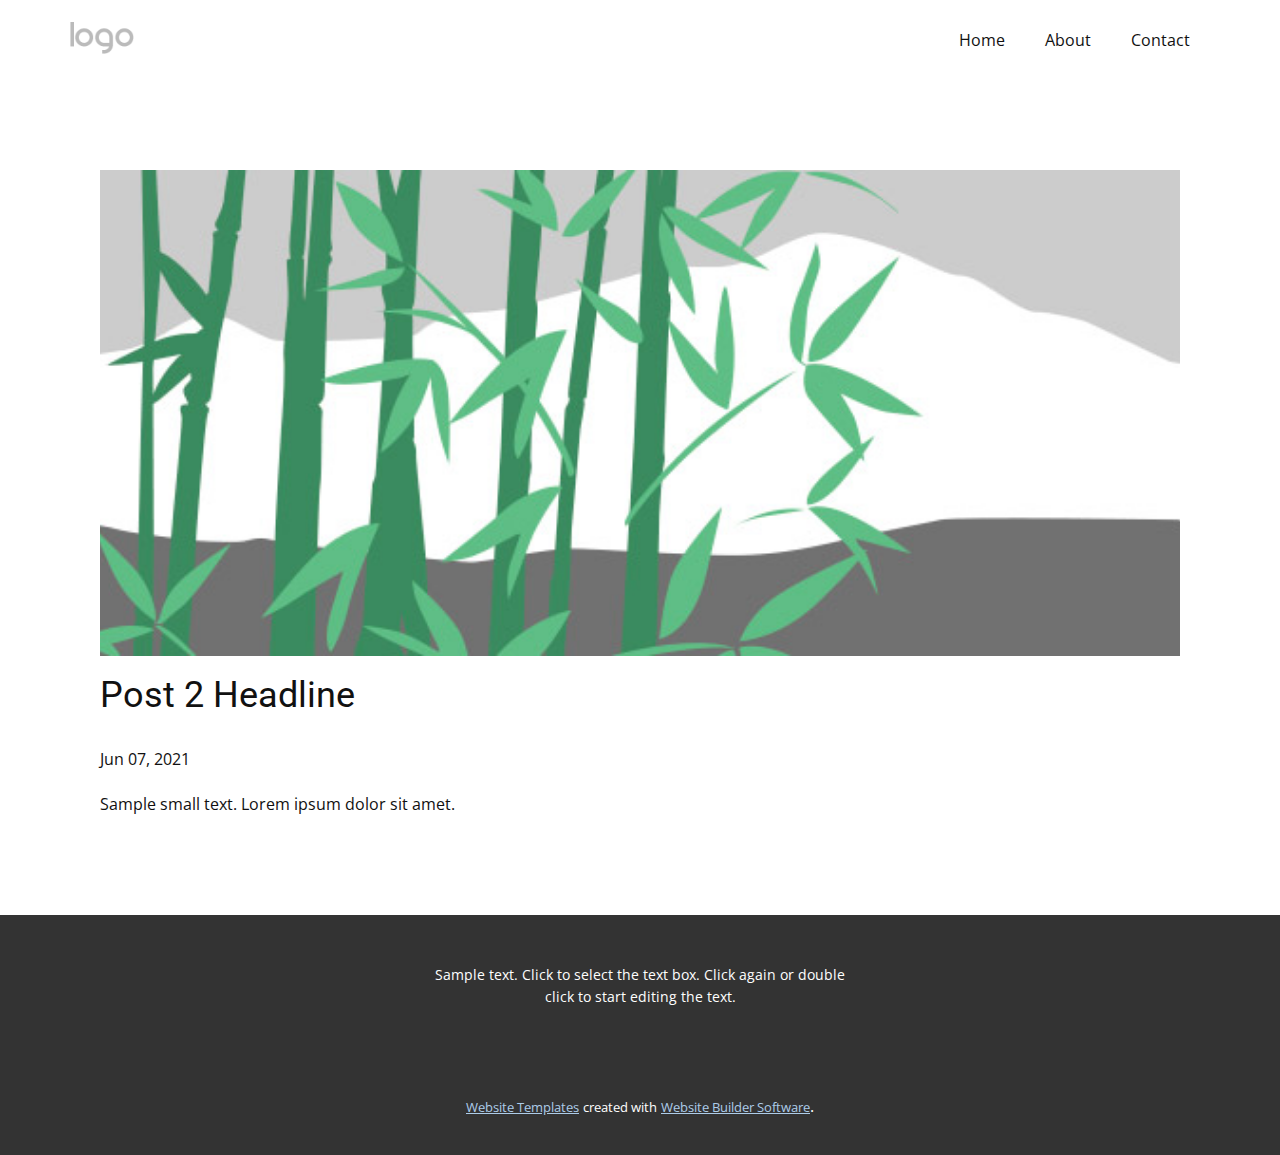
<file: blog/post-1.html>
<!doctype html>
<html style="font-size: 16px;"><head>
    <meta name="viewport" content="width=device-width, initial-scale=1.0">
    <meta charset="utf-8">
    <meta name="keywords" content="Post 1 Headline">
    <meta name="description" content="">
    <meta name="page_type" content="np-template-header-footer-from-plugin">
    <title>Post 2 Headline</title>
    <link rel="stylesheet" href="../nicepage.css" media="screen">
<link rel="stylesheet" href="../Post-Template.css" media="screen">
    <script class="u-script" type="text/javascript" src="../jquery.js" defer=""></script>
    <script class="u-script" type="text/javascript" src="../nicepage.js" defer=""></script>
    <meta name="generator" content="Nicepage 3.16.1, nicepage.com">
    <link id="u-theme-google-font" rel="stylesheet" href="https://fonts.googleapis.com/css?family=Roboto:100,100i,300,300i,400,400i,500,500i,700,700i,900,900i|Open+Sans:300,300i,400,400i,600,600i,700,700i,800,800i">
    
    
    <script type="application/ld+json">{
		"@context": "http://schema.org",
		"@type": "Organization",
		"name": "Site1",
		"url": "index.html",
		"logo": "images/default-logo.png"
}</script>
    <meta property="og:title" content="Post Template">
    <meta property="og:type" content="website">
    <meta name="theme-color" content="#478ac9">
    <link rel="canonical" href="../index.html">
    <meta property="og:url" content="index.html">
  </head>
  <body class="u-body"><header class="u-clearfix u-header u-header" id="sec-35ff"><div class="u-clearfix u-sheet u-valign-middle u-sheet-1">
        <a href="https://nicepage.com" class="u-image u-logo u-image-1">
          <img src="../images/default-logo.png" class="u-logo-image u-logo-image-1">
        </a>
        <nav class="u-menu u-menu-dropdown u-offcanvas u-menu-1">
          <div class="menu-collapse" style="font-size: 1rem; letter-spacing: 0px;">
            <a class="u-button-style u-custom-left-right-menu-spacing u-custom-padding-bottom u-custom-top-bottom-menu-spacing u-nav-link u-text-active-palette-1-base u-text-hover-palette-2-base" href="#">
              <svg><use xmlns:xlink="http://www.w3.org/1999/xlink" xlink:href="#menu-hamburger"></use></svg>
              <svg version="1.1" xmlns="http://www.w3.org/2000/svg" xmlns:xlink="http://www.w3.org/1999/xlink"><defs><symbol id="menu-hamburger" viewBox="0 0 16 16" style="width: 16px; height: 16px;"><rect y="1" width="16" height="2"></rect><rect y="7" width="16" height="2"></rect><rect y="13" width="16" height="2"></rect>
</symbol>
</defs></svg>
            </a>
          </div>
          <div class="u-nav-container">
            <ul class="u-nav u-unstyled u-nav-1"><li class="u-nav-item"><a class="u-button-style u-nav-link u-text-active-palette-1-base u-text-hover-palette-2-base" href="../Home.html" style="padding: 10px 20px;">Home</a>
</li><li class="u-nav-item"><a class="u-button-style u-nav-link u-text-active-palette-1-base u-text-hover-palette-2-base" href="../About.html" style="padding: 10px 20px;">About</a>
</li><li class="u-nav-item"><a class="u-button-style u-nav-link u-text-active-palette-1-base u-text-hover-palette-2-base" href="../Contact.html" style="padding: 10px 20px;">Contact</a>
</li></ul>
          </div>
          <div class="u-nav-container-collapse">
            <div class="u-black u-container-style u-inner-container-layout u-opacity u-opacity-95 u-sidenav">
              <div class="u-sidenav-overflow">
                <div class="u-menu-close"></div>
                <ul class="u-align-center u-nav u-popupmenu-items u-unstyled u-nav-2"><li class="u-nav-item"><a class="u-button-style u-nav-link" href="../Home.html">Home</a>
</li><li class="u-nav-item"><a class="u-button-style u-nav-link" href="../About.html">About</a>
</li><li class="u-nav-item"><a class="u-button-style u-nav-link" href="../Contact.html">Contact</a>
</li></ul>
              </div>
            </div>
            <div class="u-black u-menu-overlay u-opacity u-opacity-70"></div>
          </div>
        </nav>
      </div></header>
    <section class="u-align-center u-clearfix u-section-1" id="sec-a164">
      <div class="u-clearfix u-sheet u-valign-middle-md u-valign-middle-sm u-valign-middle-xs u-sheet-1"><!--post_details--><!--post_details_options_json--><!--{"source":""}--><!--/post_details_options_json--><!--blog_post-->
        <div class="u-container-style u-expanded-width u-post-details u-post-details-1">
          <div class="u-container-layout u-valign-middle u-container-layout-1"><!--blog_post_image-->
            <img alt="" class="u-blog-control u-expanded-width u-image u-image-default u-image-1" src="[data-uri]"><!--/blog_post_image--><!--blog_post_header-->
            <h2 class="u-blog-control u-text u-text-1">Post 2 Headline</h2><!--/blog_post_header--><!--blog_post_metadata-->
            <div class="u-blog-control u-metadata u-metadata-1"><!--blog_post_metadata_date-->
              <span class="u-meta-date u-meta-icon">Jun 07, 2021</span><!--/blog_post_metadata_date--><!--blog_post_metadata_category-->
              <!--/blog_post_metadata_category--><!--blog_post_metadata_comments-->
              <!--/blog_post_metadata_comments-->
            </div><!--/blog_post_metadata--><!--blog_post_content-->
            <div class="u-align-justify u-blog-control u-post-content u-text u-text-2 fr-view">
  Sample small text. Lorem ipsum dolor sit amet.
  </div><!--/blog_post_content-->
          </div>
        </div><!--/blog_post--><!--/post_details-->
      </div>
    </section>
    
    
    <footer class="u-align-center u-clearfix u-footer u-grey-80 u-footer" id="sec-cca2"><div class="u-clearfix u-sheet u-sheet-1">
        <p class="u-small-text u-text u-text-variant u-text-1">Sample text. Click to select the text box. Click again or double click to start editing the text.</p>
      </div></footer>
    <section class="u-backlink u-clearfix u-grey-80">
      <a class="u-link" href="https://nicepage.com/website-templates" target="_blank">
        <span>Website Templates</span>
      </a>
      <p class="u-text">
        <span>created with</span>
      </p>
      <a class="u-link" href="https://nicepage.com/" target="_blank">
        <span>Website Builder Software</span>
      </a>. 
    </section>
  
</body></html>
</file>
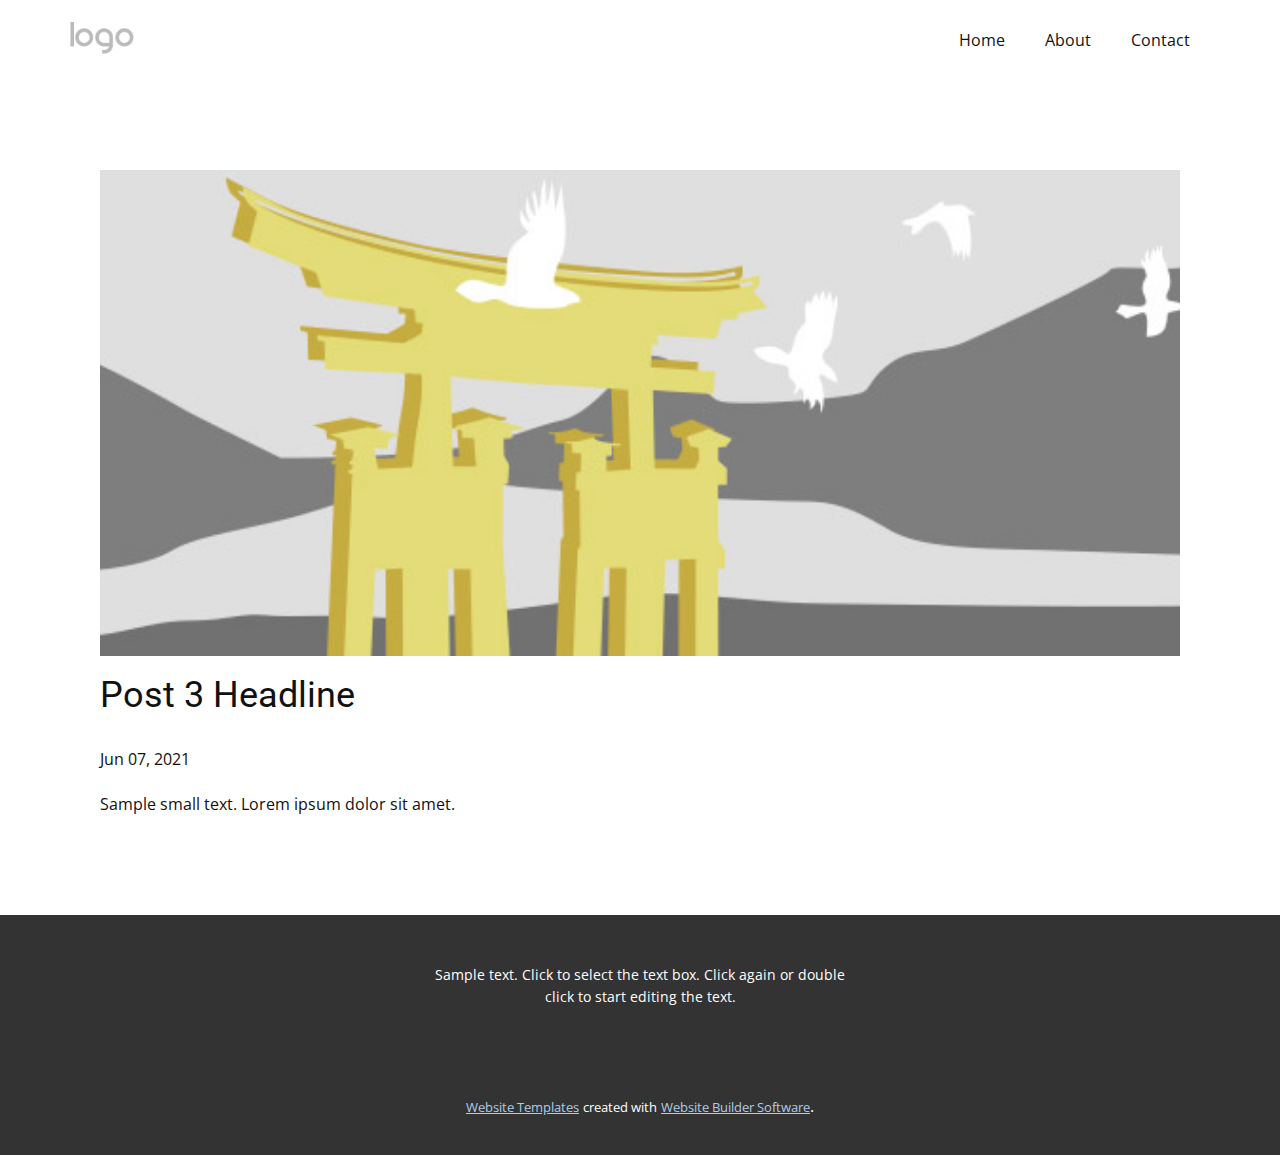
<file: blog/post-2.html>
<!doctype html>
<html style="font-size: 16px;"><head>
    <meta name="viewport" content="width=device-width, initial-scale=1.0">
    <meta charset="utf-8">
    <meta name="keywords" content="Post 1 Headline">
    <meta name="description" content="">
    <meta name="page_type" content="np-template-header-footer-from-plugin">
    <title>Post 3 Headline</title>
    <link rel="stylesheet" href="../nicepage.css" media="screen">
<link rel="stylesheet" href="../Post-Template.css" media="screen">
    <script class="u-script" type="text/javascript" src="../jquery.js" defer=""></script>
    <script class="u-script" type="text/javascript" src="../nicepage.js" defer=""></script>
    <meta name="generator" content="Nicepage 3.16.1, nicepage.com">
    <link id="u-theme-google-font" rel="stylesheet" href="https://fonts.googleapis.com/css?family=Roboto:100,100i,300,300i,400,400i,500,500i,700,700i,900,900i|Open+Sans:300,300i,400,400i,600,600i,700,700i,800,800i">
    
    
    <script type="application/ld+json">{
		"@context": "http://schema.org",
		"@type": "Organization",
		"name": "Site1",
		"url": "index.html",
		"logo": "images/default-logo.png"
}</script>
    <meta property="og:title" content="Post Template">
    <meta property="og:type" content="website">
    <meta name="theme-color" content="#478ac9">
    <link rel="canonical" href="../index.html">
    <meta property="og:url" content="index.html">
  </head>
  <body class="u-body"><header class="u-clearfix u-header u-header" id="sec-35ff"><div class="u-clearfix u-sheet u-valign-middle u-sheet-1">
        <a href="https://nicepage.com" class="u-image u-logo u-image-1">
          <img src="../images/default-logo.png" class="u-logo-image u-logo-image-1">
        </a>
        <nav class="u-menu u-menu-dropdown u-offcanvas u-menu-1">
          <div class="menu-collapse" style="font-size: 1rem; letter-spacing: 0px;">
            <a class="u-button-style u-custom-left-right-menu-spacing u-custom-padding-bottom u-custom-top-bottom-menu-spacing u-nav-link u-text-active-palette-1-base u-text-hover-palette-2-base" href="#">
              <svg><use xmlns:xlink="http://www.w3.org/1999/xlink" xlink:href="#menu-hamburger"></use></svg>
              <svg version="1.1" xmlns="http://www.w3.org/2000/svg" xmlns:xlink="http://www.w3.org/1999/xlink"><defs><symbol id="menu-hamburger" viewBox="0 0 16 16" style="width: 16px; height: 16px;"><rect y="1" width="16" height="2"></rect><rect y="7" width="16" height="2"></rect><rect y="13" width="16" height="2"></rect>
</symbol>
</defs></svg>
            </a>
          </div>
          <div class="u-nav-container">
            <ul class="u-nav u-unstyled u-nav-1"><li class="u-nav-item"><a class="u-button-style u-nav-link u-text-active-palette-1-base u-text-hover-palette-2-base" href="../Home.html" style="padding: 10px 20px;">Home</a>
</li><li class="u-nav-item"><a class="u-button-style u-nav-link u-text-active-palette-1-base u-text-hover-palette-2-base" href="../About.html" style="padding: 10px 20px;">About</a>
</li><li class="u-nav-item"><a class="u-button-style u-nav-link u-text-active-palette-1-base u-text-hover-palette-2-base" href="../Contact.html" style="padding: 10px 20px;">Contact</a>
</li></ul>
          </div>
          <div class="u-nav-container-collapse">
            <div class="u-black u-container-style u-inner-container-layout u-opacity u-opacity-95 u-sidenav">
              <div class="u-sidenav-overflow">
                <div class="u-menu-close"></div>
                <ul class="u-align-center u-nav u-popupmenu-items u-unstyled u-nav-2"><li class="u-nav-item"><a class="u-button-style u-nav-link" href="../Home.html">Home</a>
</li><li class="u-nav-item"><a class="u-button-style u-nav-link" href="../About.html">About</a>
</li><li class="u-nav-item"><a class="u-button-style u-nav-link" href="../Contact.html">Contact</a>
</li></ul>
              </div>
            </div>
            <div class="u-black u-menu-overlay u-opacity u-opacity-70"></div>
          </div>
        </nav>
      </div></header>
    <section class="u-align-center u-clearfix u-section-1" id="sec-a164">
      <div class="u-clearfix u-sheet u-valign-middle-md u-valign-middle-sm u-valign-middle-xs u-sheet-1"><!--post_details--><!--post_details_options_json--><!--{"source":""}--><!--/post_details_options_json--><!--blog_post-->
        <div class="u-container-style u-expanded-width u-post-details u-post-details-1">
          <div class="u-container-layout u-valign-middle u-container-layout-1"><!--blog_post_image-->
            <img alt="" class="u-blog-control u-expanded-width u-image u-image-default u-image-1" src="[data-uri]"><!--/blog_post_image--><!--blog_post_header-->
            <h2 class="u-blog-control u-text u-text-1">Post 3 Headline</h2><!--/blog_post_header--><!--blog_post_metadata-->
            <div class="u-blog-control u-metadata u-metadata-1"><!--blog_post_metadata_date-->
              <span class="u-meta-date u-meta-icon">Jun 07, 2021</span><!--/blog_post_metadata_date--><!--blog_post_metadata_category-->
              <!--/blog_post_metadata_category--><!--blog_post_metadata_comments-->
              <!--/blog_post_metadata_comments-->
            </div><!--/blog_post_metadata--><!--blog_post_content-->
            <div class="u-align-justify u-blog-control u-post-content u-text u-text-2 fr-view">
  Sample small text. Lorem ipsum dolor sit amet.
  </div><!--/blog_post_content-->
          </div>
        </div><!--/blog_post--><!--/post_details-->
      </div>
    </section>
    
    
    <footer class="u-align-center u-clearfix u-footer u-grey-80 u-footer" id="sec-cca2"><div class="u-clearfix u-sheet u-sheet-1">
        <p class="u-small-text u-text u-text-variant u-text-1">Sample text. Click to select the text box. Click again or double click to start editing the text.</p>
      </div></footer>
    <section class="u-backlink u-clearfix u-grey-80">
      <a class="u-link" href="https://nicepage.com/website-templates" target="_blank">
        <span>Website Templates</span>
      </a>
      <p class="u-text">
        <span>created with</span>
      </p>
      <a class="u-link" href="https://nicepage.com/" target="_blank">
        <span>Website Builder Software</span>
      </a>. 
    </section>
  
</body></html>
</file>
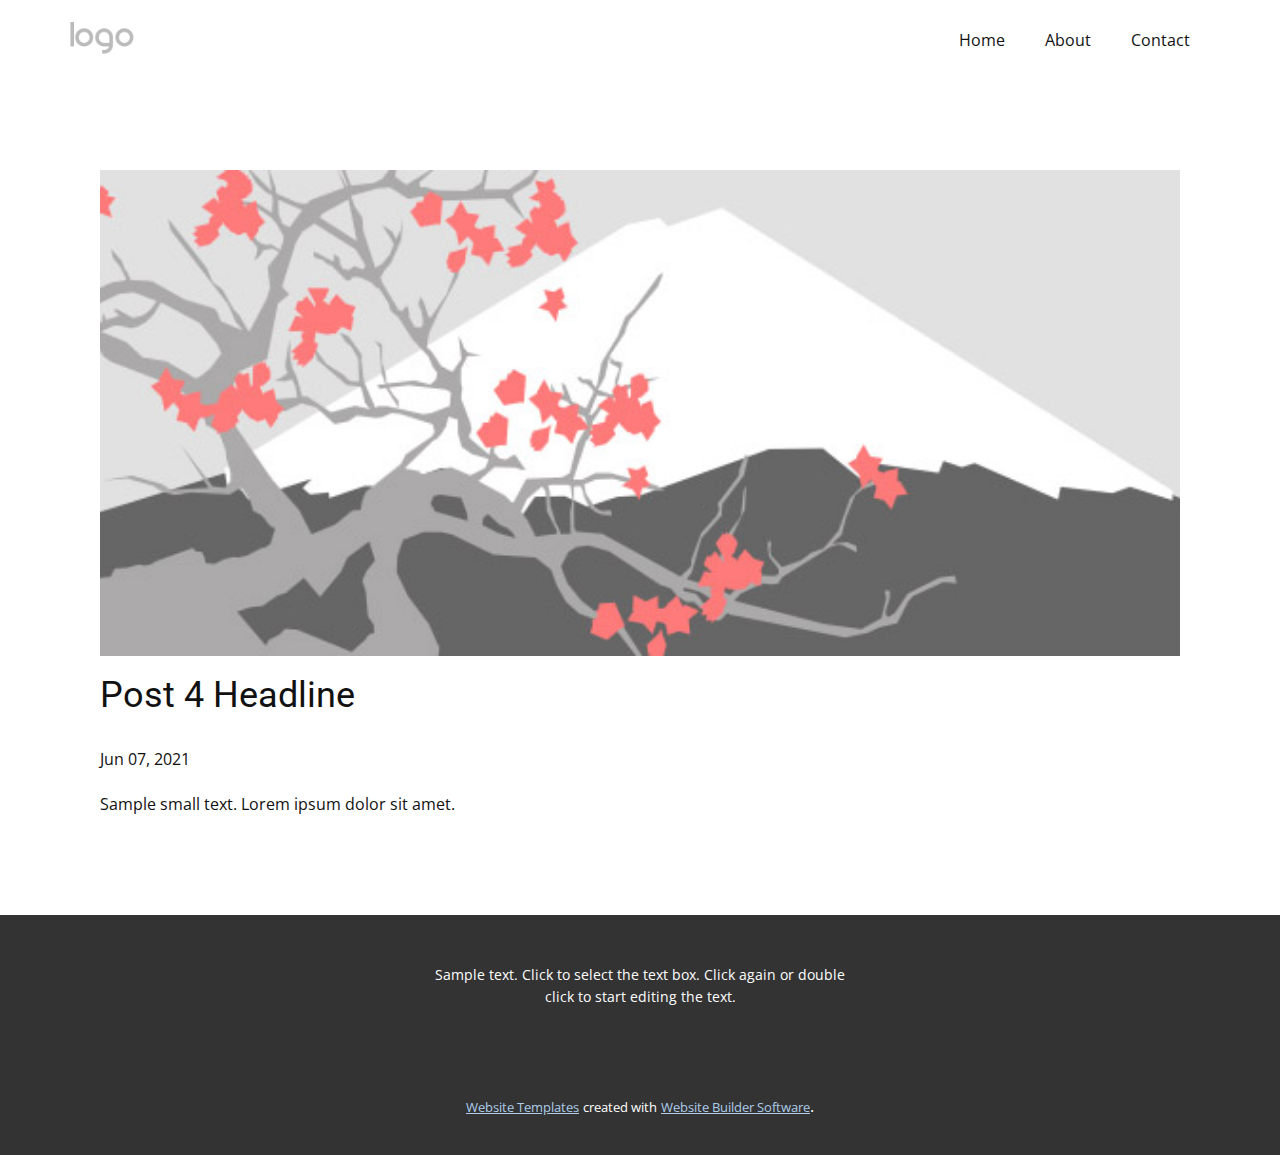
<file: blog/post-3.html>
<!doctype html>
<html style="font-size: 16px;"><head>
    <meta name="viewport" content="width=device-width, initial-scale=1.0">
    <meta charset="utf-8">
    <meta name="keywords" content="Post 1 Headline">
    <meta name="description" content="">
    <meta name="page_type" content="np-template-header-footer-from-plugin">
    <title>Post 4 Headline</title>
    <link rel="stylesheet" href="../nicepage.css" media="screen">
<link rel="stylesheet" href="../Post-Template.css" media="screen">
    <script class="u-script" type="text/javascript" src="../jquery.js" defer=""></script>
    <script class="u-script" type="text/javascript" src="../nicepage.js" defer=""></script>
    <meta name="generator" content="Nicepage 3.16.1, nicepage.com">
    <link id="u-theme-google-font" rel="stylesheet" href="https://fonts.googleapis.com/css?family=Roboto:100,100i,300,300i,400,400i,500,500i,700,700i,900,900i|Open+Sans:300,300i,400,400i,600,600i,700,700i,800,800i">
    
    
    <script type="application/ld+json">{
		"@context": "http://schema.org",
		"@type": "Organization",
		"name": "Site1",
		"url": "index.html",
		"logo": "images/default-logo.png"
}</script>
    <meta property="og:title" content="Post Template">
    <meta property="og:type" content="website">
    <meta name="theme-color" content="#478ac9">
    <link rel="canonical" href="../index.html">
    <meta property="og:url" content="index.html">
  </head>
  <body class="u-body"><header class="u-clearfix u-header u-header" id="sec-35ff"><div class="u-clearfix u-sheet u-valign-middle u-sheet-1">
        <a href="https://nicepage.com" class="u-image u-logo u-image-1">
          <img src="../images/default-logo.png" class="u-logo-image u-logo-image-1">
        </a>
        <nav class="u-menu u-menu-dropdown u-offcanvas u-menu-1">
          <div class="menu-collapse" style="font-size: 1rem; letter-spacing: 0px;">
            <a class="u-button-style u-custom-left-right-menu-spacing u-custom-padding-bottom u-custom-top-bottom-menu-spacing u-nav-link u-text-active-palette-1-base u-text-hover-palette-2-base" href="#">
              <svg><use xmlns:xlink="http://www.w3.org/1999/xlink" xlink:href="#menu-hamburger"></use></svg>
              <svg version="1.1" xmlns="http://www.w3.org/2000/svg" xmlns:xlink="http://www.w3.org/1999/xlink"><defs><symbol id="menu-hamburger" viewBox="0 0 16 16" style="width: 16px; height: 16px;"><rect y="1" width="16" height="2"></rect><rect y="7" width="16" height="2"></rect><rect y="13" width="16" height="2"></rect>
</symbol>
</defs></svg>
            </a>
          </div>
          <div class="u-nav-container">
            <ul class="u-nav u-unstyled u-nav-1"><li class="u-nav-item"><a class="u-button-style u-nav-link u-text-active-palette-1-base u-text-hover-palette-2-base" href="../Home.html" style="padding: 10px 20px;">Home</a>
</li><li class="u-nav-item"><a class="u-button-style u-nav-link u-text-active-palette-1-base u-text-hover-palette-2-base" href="../About.html" style="padding: 10px 20px;">About</a>
</li><li class="u-nav-item"><a class="u-button-style u-nav-link u-text-active-palette-1-base u-text-hover-palette-2-base" href="../Contact.html" style="padding: 10px 20px;">Contact</a>
</li></ul>
          </div>
          <div class="u-nav-container-collapse">
            <div class="u-black u-container-style u-inner-container-layout u-opacity u-opacity-95 u-sidenav">
              <div class="u-sidenav-overflow">
                <div class="u-menu-close"></div>
                <ul class="u-align-center u-nav u-popupmenu-items u-unstyled u-nav-2"><li class="u-nav-item"><a class="u-button-style u-nav-link" href="../Home.html">Home</a>
</li><li class="u-nav-item"><a class="u-button-style u-nav-link" href="../About.html">About</a>
</li><li class="u-nav-item"><a class="u-button-style u-nav-link" href="../Contact.html">Contact</a>
</li></ul>
              </div>
            </div>
            <div class="u-black u-menu-overlay u-opacity u-opacity-70"></div>
          </div>
        </nav>
      </div></header>
    <section class="u-align-center u-clearfix u-section-1" id="sec-a164">
      <div class="u-clearfix u-sheet u-valign-middle-md u-valign-middle-sm u-valign-middle-xs u-sheet-1"><!--post_details--><!--post_details_options_json--><!--{"source":""}--><!--/post_details_options_json--><!--blog_post-->
        <div class="u-container-style u-expanded-width u-post-details u-post-details-1">
          <div class="u-container-layout u-valign-middle u-container-layout-1"><!--blog_post_image-->
            <img alt="" class="u-blog-control u-expanded-width u-image u-image-default u-image-1" src="[data-uri]"><!--/blog_post_image--><!--blog_post_header-->
            <h2 class="u-blog-control u-text u-text-1">Post 4 Headline</h2><!--/blog_post_header--><!--blog_post_metadata-->
            <div class="u-blog-control u-metadata u-metadata-1"><!--blog_post_metadata_date-->
              <span class="u-meta-date u-meta-icon">Jun 07, 2021</span><!--/blog_post_metadata_date--><!--blog_post_metadata_category-->
              <!--/blog_post_metadata_category--><!--blog_post_metadata_comments-->
              <!--/blog_post_metadata_comments-->
            </div><!--/blog_post_metadata--><!--blog_post_content-->
            <div class="u-align-justify u-blog-control u-post-content u-text u-text-2 fr-view">
  Sample small text. Lorem ipsum dolor sit amet.
  </div><!--/blog_post_content-->
          </div>
        </div><!--/blog_post--><!--/post_details-->
      </div>
    </section>
    
    
    <footer class="u-align-center u-clearfix u-footer u-grey-80 u-footer" id="sec-cca2"><div class="u-clearfix u-sheet u-sheet-1">
        <p class="u-small-text u-text u-text-variant u-text-1">Sample text. Click to select the text box. Click again or double click to start editing the text.</p>
      </div></footer>
    <section class="u-backlink u-clearfix u-grey-80">
      <a class="u-link" href="https://nicepage.com/website-templates" target="_blank">
        <span>Website Templates</span>
      </a>
      <p class="u-text">
        <span>created with</span>
      </p>
      <a class="u-link" href="https://nicepage.com/" target="_blank">
        <span>Website Builder Software</span>
      </a>. 
    </section>
  
</body></html>
</file>
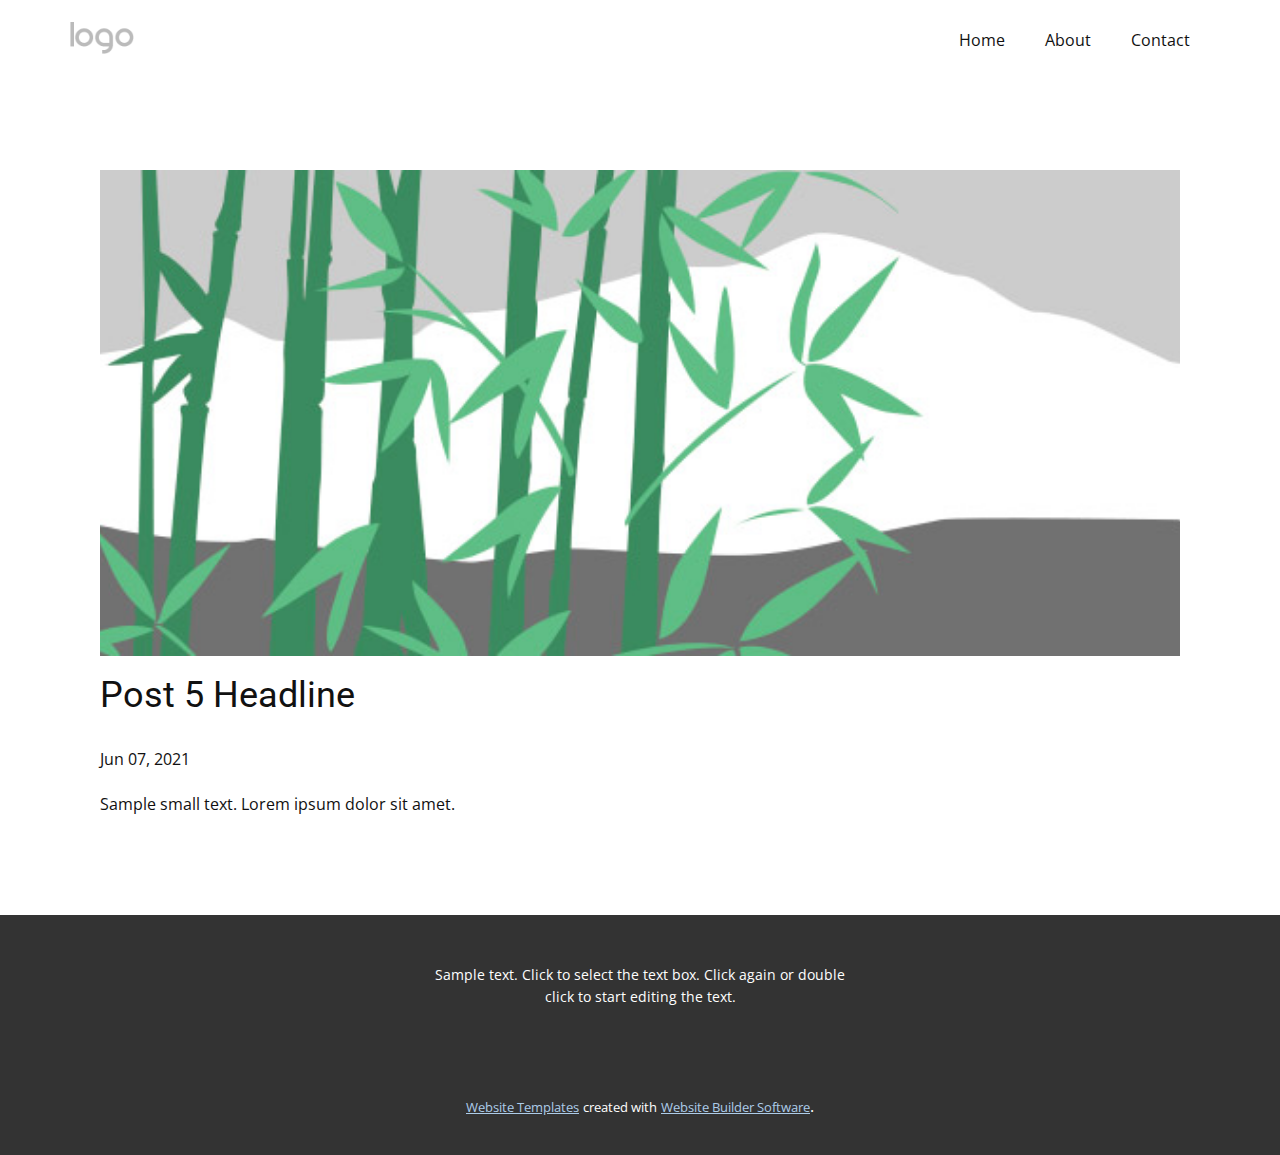
<file: blog/post-4.html>
<!doctype html>
<html style="font-size: 16px;"><head>
    <meta name="viewport" content="width=device-width, initial-scale=1.0">
    <meta charset="utf-8">
    <meta name="keywords" content="Post 1 Headline">
    <meta name="description" content="">
    <meta name="page_type" content="np-template-header-footer-from-plugin">
    <title>Post 5 Headline</title>
    <link rel="stylesheet" href="../nicepage.css" media="screen">
<link rel="stylesheet" href="../Post-Template.css" media="screen">
    <script class="u-script" type="text/javascript" src="../jquery.js" defer=""></script>
    <script class="u-script" type="text/javascript" src="../nicepage.js" defer=""></script>
    <meta name="generator" content="Nicepage 3.16.1, nicepage.com">
    <link id="u-theme-google-font" rel="stylesheet" href="https://fonts.googleapis.com/css?family=Roboto:100,100i,300,300i,400,400i,500,500i,700,700i,900,900i|Open+Sans:300,300i,400,400i,600,600i,700,700i,800,800i">
    
    
    <script type="application/ld+json">{
		"@context": "http://schema.org",
		"@type": "Organization",
		"name": "Site1",
		"url": "index.html",
		"logo": "images/default-logo.png"
}</script>
    <meta property="og:title" content="Post Template">
    <meta property="og:type" content="website">
    <meta name="theme-color" content="#478ac9">
    <link rel="canonical" href="../index.html">
    <meta property="og:url" content="index.html">
  </head>
  <body class="u-body"><header class="u-clearfix u-header u-header" id="sec-35ff"><div class="u-clearfix u-sheet u-valign-middle u-sheet-1">
        <a href="https://nicepage.com" class="u-image u-logo u-image-1">
          <img src="../images/default-logo.png" class="u-logo-image u-logo-image-1">
        </a>
        <nav class="u-menu u-menu-dropdown u-offcanvas u-menu-1">
          <div class="menu-collapse" style="font-size: 1rem; letter-spacing: 0px;">
            <a class="u-button-style u-custom-left-right-menu-spacing u-custom-padding-bottom u-custom-top-bottom-menu-spacing u-nav-link u-text-active-palette-1-base u-text-hover-palette-2-base" href="#">
              <svg><use xmlns:xlink="http://www.w3.org/1999/xlink" xlink:href="#menu-hamburger"></use></svg>
              <svg version="1.1" xmlns="http://www.w3.org/2000/svg" xmlns:xlink="http://www.w3.org/1999/xlink"><defs><symbol id="menu-hamburger" viewBox="0 0 16 16" style="width: 16px; height: 16px;"><rect y="1" width="16" height="2"></rect><rect y="7" width="16" height="2"></rect><rect y="13" width="16" height="2"></rect>
</symbol>
</defs></svg>
            </a>
          </div>
          <div class="u-nav-container">
            <ul class="u-nav u-unstyled u-nav-1"><li class="u-nav-item"><a class="u-button-style u-nav-link u-text-active-palette-1-base u-text-hover-palette-2-base" href="../Home.html" style="padding: 10px 20px;">Home</a>
</li><li class="u-nav-item"><a class="u-button-style u-nav-link u-text-active-palette-1-base u-text-hover-palette-2-base" href="../About.html" style="padding: 10px 20px;">About</a>
</li><li class="u-nav-item"><a class="u-button-style u-nav-link u-text-active-palette-1-base u-text-hover-palette-2-base" href="../Contact.html" style="padding: 10px 20px;">Contact</a>
</li></ul>
          </div>
          <div class="u-nav-container-collapse">
            <div class="u-black u-container-style u-inner-container-layout u-opacity u-opacity-95 u-sidenav">
              <div class="u-sidenav-overflow">
                <div class="u-menu-close"></div>
                <ul class="u-align-center u-nav u-popupmenu-items u-unstyled u-nav-2"><li class="u-nav-item"><a class="u-button-style u-nav-link" href="../Home.html">Home</a>
</li><li class="u-nav-item"><a class="u-button-style u-nav-link" href="../About.html">About</a>
</li><li class="u-nav-item"><a class="u-button-style u-nav-link" href="../Contact.html">Contact</a>
</li></ul>
              </div>
            </div>
            <div class="u-black u-menu-overlay u-opacity u-opacity-70"></div>
          </div>
        </nav>
      </div></header>
    <section class="u-align-center u-clearfix u-section-1" id="sec-a164">
      <div class="u-clearfix u-sheet u-valign-middle-md u-valign-middle-sm u-valign-middle-xs u-sheet-1"><!--post_details--><!--post_details_options_json--><!--{"source":""}--><!--/post_details_options_json--><!--blog_post-->
        <div class="u-container-style u-expanded-width u-post-details u-post-details-1">
          <div class="u-container-layout u-valign-middle u-container-layout-1"><!--blog_post_image-->
            <img alt="" class="u-blog-control u-expanded-width u-image u-image-default u-image-1" src="[data-uri]"><!--/blog_post_image--><!--blog_post_header-->
            <h2 class="u-blog-control u-text u-text-1">Post 5 Headline</h2><!--/blog_post_header--><!--blog_post_metadata-->
            <div class="u-blog-control u-metadata u-metadata-1"><!--blog_post_metadata_date-->
              <span class="u-meta-date u-meta-icon">Jun 07, 2021</span><!--/blog_post_metadata_date--><!--blog_post_metadata_category-->
              <!--/blog_post_metadata_category--><!--blog_post_metadata_comments-->
              <!--/blog_post_metadata_comments-->
            </div><!--/blog_post_metadata--><!--blog_post_content-->
            <div class="u-align-justify u-blog-control u-post-content u-text u-text-2 fr-view">
  Sample small text. Lorem ipsum dolor sit amet.
  </div><!--/blog_post_content-->
          </div>
        </div><!--/blog_post--><!--/post_details-->
      </div>
    </section>
    
    
    <footer class="u-align-center u-clearfix u-footer u-grey-80 u-footer" id="sec-cca2"><div class="u-clearfix u-sheet u-sheet-1">
        <p class="u-small-text u-text u-text-variant u-text-1">Sample text. Click to select the text box. Click again or double click to start editing the text.</p>
      </div></footer>
    <section class="u-backlink u-clearfix u-grey-80">
      <a class="u-link" href="https://nicepage.com/website-templates" target="_blank">
        <span>Website Templates</span>
      </a>
      <p class="u-text">
        <span>created with</span>
      </p>
      <a class="u-link" href="https://nicepage.com/" target="_blank">
        <span>Website Builder Software</span>
      </a>. 
    </section>
  
</body></html>
</file>
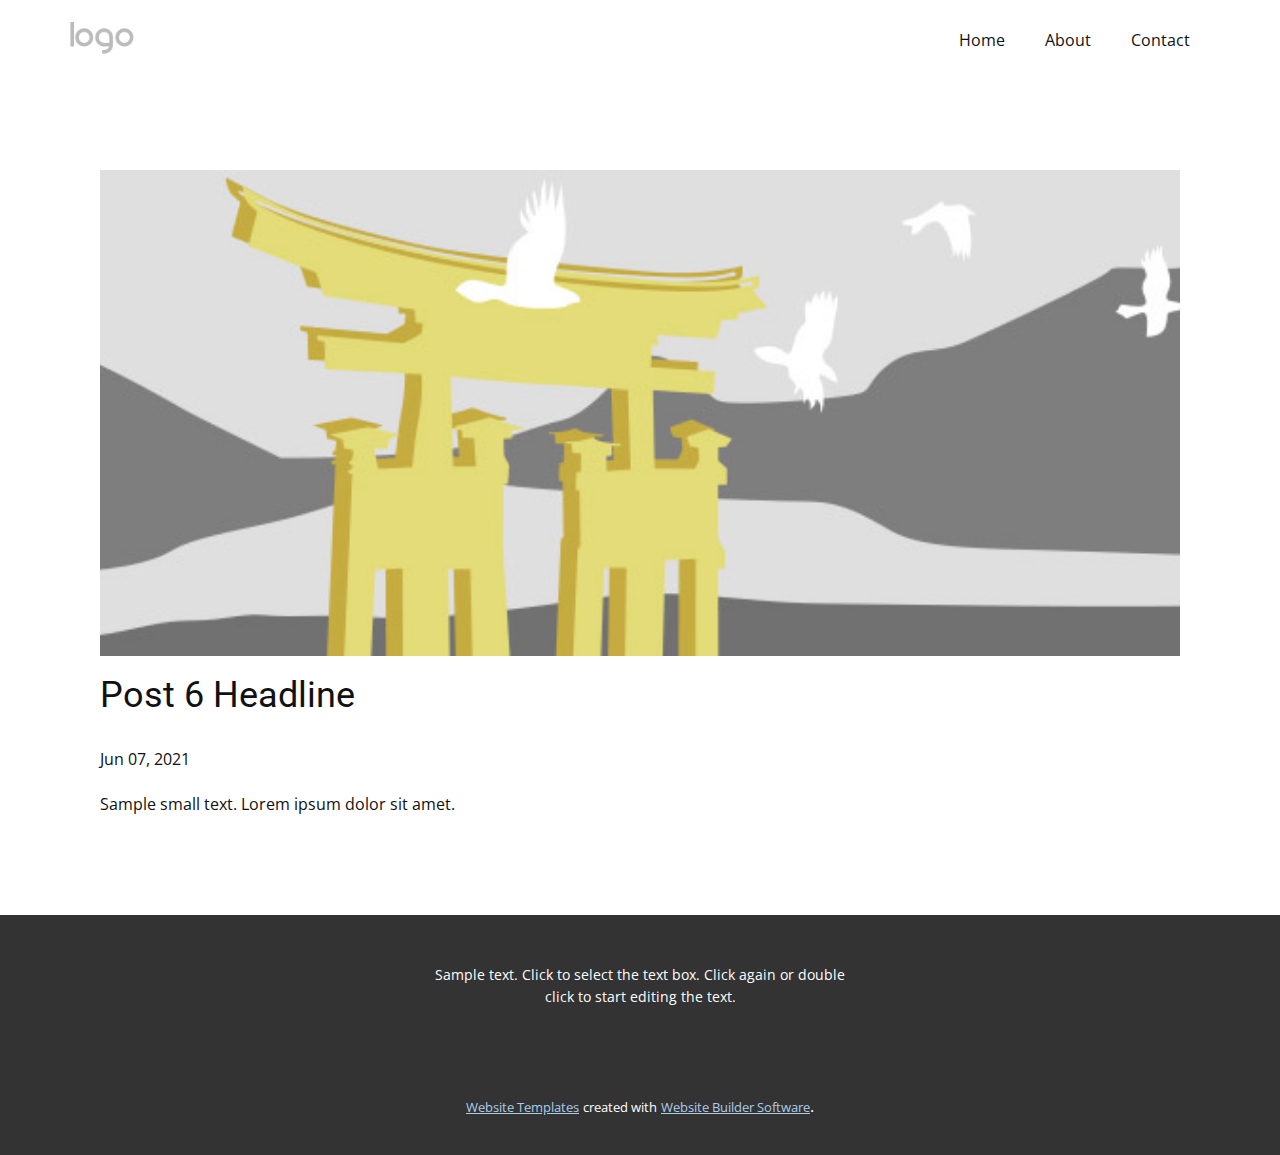
<file: blog/post-5.html>
<!doctype html>
<html style="font-size: 16px;"><head>
    <meta name="viewport" content="width=device-width, initial-scale=1.0">
    <meta charset="utf-8">
    <meta name="keywords" content="Post 1 Headline">
    <meta name="description" content="">
    <meta name="page_type" content="np-template-header-footer-from-plugin">
    <title>Post 6 Headline</title>
    <link rel="stylesheet" href="../nicepage.css" media="screen">
<link rel="stylesheet" href="../Post-Template.css" media="screen">
    <script class="u-script" type="text/javascript" src="../jquery.js" defer=""></script>
    <script class="u-script" type="text/javascript" src="../nicepage.js" defer=""></script>
    <meta name="generator" content="Nicepage 3.16.1, nicepage.com">
    <link id="u-theme-google-font" rel="stylesheet" href="https://fonts.googleapis.com/css?family=Roboto:100,100i,300,300i,400,400i,500,500i,700,700i,900,900i|Open+Sans:300,300i,400,400i,600,600i,700,700i,800,800i">
    
    
    <script type="application/ld+json">{
		"@context": "http://schema.org",
		"@type": "Organization",
		"name": "Site1",
		"url": "index.html",
		"logo": "images/default-logo.png"
}</script>
    <meta property="og:title" content="Post Template">
    <meta property="og:type" content="website">
    <meta name="theme-color" content="#478ac9">
    <link rel="canonical" href="../index.html">
    <meta property="og:url" content="index.html">
  </head>
  <body class="u-body"><header class="u-clearfix u-header u-header" id="sec-35ff"><div class="u-clearfix u-sheet u-valign-middle u-sheet-1">
        <a href="https://nicepage.com" class="u-image u-logo u-image-1">
          <img src="../images/default-logo.png" class="u-logo-image u-logo-image-1">
        </a>
        <nav class="u-menu u-menu-dropdown u-offcanvas u-menu-1">
          <div class="menu-collapse" style="font-size: 1rem; letter-spacing: 0px;">
            <a class="u-button-style u-custom-left-right-menu-spacing u-custom-padding-bottom u-custom-top-bottom-menu-spacing u-nav-link u-text-active-palette-1-base u-text-hover-palette-2-base" href="#">
              <svg><use xmlns:xlink="http://www.w3.org/1999/xlink" xlink:href="#menu-hamburger"></use></svg>
              <svg version="1.1" xmlns="http://www.w3.org/2000/svg" xmlns:xlink="http://www.w3.org/1999/xlink"><defs><symbol id="menu-hamburger" viewBox="0 0 16 16" style="width: 16px; height: 16px;"><rect y="1" width="16" height="2"></rect><rect y="7" width="16" height="2"></rect><rect y="13" width="16" height="2"></rect>
</symbol>
</defs></svg>
            </a>
          </div>
          <div class="u-nav-container">
            <ul class="u-nav u-unstyled u-nav-1"><li class="u-nav-item"><a class="u-button-style u-nav-link u-text-active-palette-1-base u-text-hover-palette-2-base" href="../Home.html" style="padding: 10px 20px;">Home</a>
</li><li class="u-nav-item"><a class="u-button-style u-nav-link u-text-active-palette-1-base u-text-hover-palette-2-base" href="../About.html" style="padding: 10px 20px;">About</a>
</li><li class="u-nav-item"><a class="u-button-style u-nav-link u-text-active-palette-1-base u-text-hover-palette-2-base" href="../Contact.html" style="padding: 10px 20px;">Contact</a>
</li></ul>
          </div>
          <div class="u-nav-container-collapse">
            <div class="u-black u-container-style u-inner-container-layout u-opacity u-opacity-95 u-sidenav">
              <div class="u-sidenav-overflow">
                <div class="u-menu-close"></div>
                <ul class="u-align-center u-nav u-popupmenu-items u-unstyled u-nav-2"><li class="u-nav-item"><a class="u-button-style u-nav-link" href="../Home.html">Home</a>
</li><li class="u-nav-item"><a class="u-button-style u-nav-link" href="../About.html">About</a>
</li><li class="u-nav-item"><a class="u-button-style u-nav-link" href="../Contact.html">Contact</a>
</li></ul>
              </div>
            </div>
            <div class="u-black u-menu-overlay u-opacity u-opacity-70"></div>
          </div>
        </nav>
      </div></header>
    <section class="u-align-center u-clearfix u-section-1" id="sec-a164">
      <div class="u-clearfix u-sheet u-valign-middle-md u-valign-middle-sm u-valign-middle-xs u-sheet-1"><!--post_details--><!--post_details_options_json--><!--{"source":""}--><!--/post_details_options_json--><!--blog_post-->
        <div class="u-container-style u-expanded-width u-post-details u-post-details-1">
          <div class="u-container-layout u-valign-middle u-container-layout-1"><!--blog_post_image-->
            <img alt="" class="u-blog-control u-expanded-width u-image u-image-default u-image-1" src="[data-uri]"><!--/blog_post_image--><!--blog_post_header-->
            <h2 class="u-blog-control u-text u-text-1">Post 6 Headline</h2><!--/blog_post_header--><!--blog_post_metadata-->
            <div class="u-blog-control u-metadata u-metadata-1"><!--blog_post_metadata_date-->
              <span class="u-meta-date u-meta-icon">Jun 07, 2021</span><!--/blog_post_metadata_date--><!--blog_post_metadata_category-->
              <!--/blog_post_metadata_category--><!--blog_post_metadata_comments-->
              <!--/blog_post_metadata_comments-->
            </div><!--/blog_post_metadata--><!--blog_post_content-->
            <div class="u-align-justify u-blog-control u-post-content u-text u-text-2 fr-view">
  Sample small text. Lorem ipsum dolor sit amet.
  </div><!--/blog_post_content-->
          </div>
        </div><!--/blog_post--><!--/post_details-->
      </div>
    </section>
    
    
    <footer class="u-align-center u-clearfix u-footer u-grey-80 u-footer" id="sec-cca2"><div class="u-clearfix u-sheet u-sheet-1">
        <p class="u-small-text u-text u-text-variant u-text-1">Sample text. Click to select the text box. Click again or double click to start editing the text.</p>
      </div></footer>
    <section class="u-backlink u-clearfix u-grey-80">
      <a class="u-link" href="https://nicepage.com/website-templates" target="_blank">
        <span>Website Templates</span>
      </a>
      <p class="u-text">
        <span>created with</span>
      </p>
      <a class="u-link" href="https://nicepage.com/" target="_blank">
        <span>Website Builder Software</span>
      </a>. 
    </section>
  
</body></html>
</file>
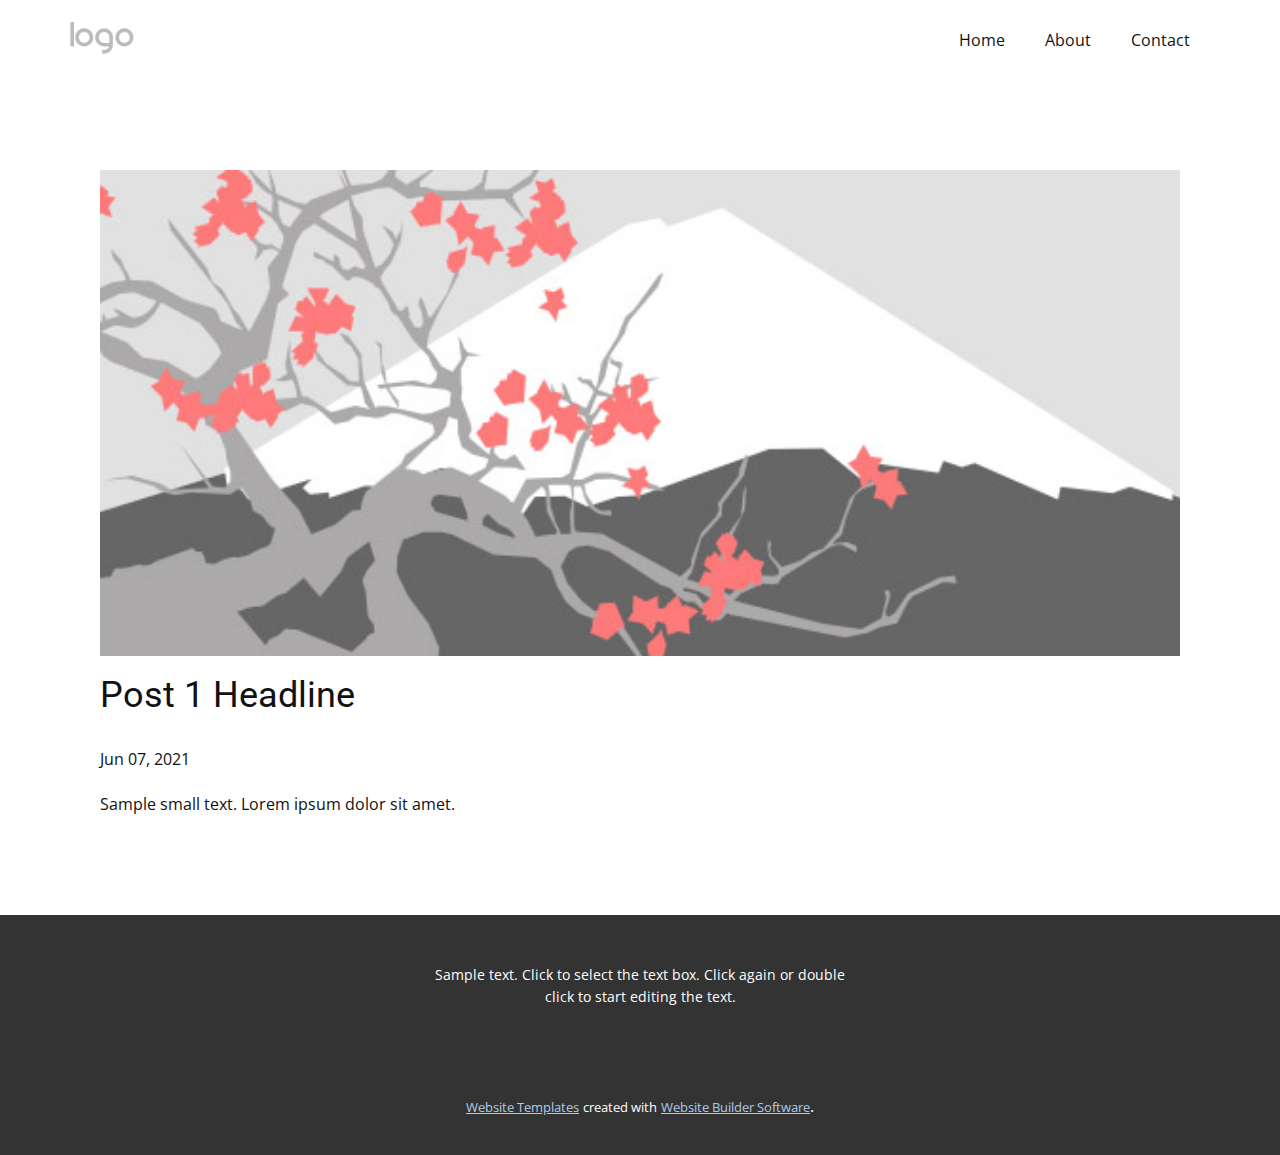
<file: blog/post.html>
<!doctype html>
<html style="font-size: 16px;"><head>
    <meta name="viewport" content="width=device-width, initial-scale=1.0">
    <meta charset="utf-8">
    <meta name="keywords" content="Post 1 Headline">
    <meta name="description" content="">
    <meta name="page_type" content="np-template-header-footer-from-plugin">
    <title>Post 1 Headline</title>
    <link rel="stylesheet" href="../nicepage.css" media="screen">
<link rel="stylesheet" href="../Post-Template.css" media="screen">
    <script class="u-script" type="text/javascript" src="../jquery.js" defer=""></script>
    <script class="u-script" type="text/javascript" src="../nicepage.js" defer=""></script>
    <meta name="generator" content="Nicepage 3.16.1, nicepage.com">
    <link id="u-theme-google-font" rel="stylesheet" href="https://fonts.googleapis.com/css?family=Roboto:100,100i,300,300i,400,400i,500,500i,700,700i,900,900i|Open+Sans:300,300i,400,400i,600,600i,700,700i,800,800i">
    
    
    <script type="application/ld+json">{
		"@context": "http://schema.org",
		"@type": "Organization",
		"name": "Site1",
		"url": "index.html",
		"logo": "images/default-logo.png"
}</script>
    <meta property="og:title" content="Post Template">
    <meta property="og:type" content="website">
    <meta name="theme-color" content="#478ac9">
    <link rel="canonical" href="../index.html">
    <meta property="og:url" content="index.html">
  </head>
  <body class="u-body"><header class="u-clearfix u-header u-header" id="sec-35ff"><div class="u-clearfix u-sheet u-valign-middle u-sheet-1">
        <a href="https://nicepage.com" class="u-image u-logo u-image-1">
          <img src="../images/default-logo.png" class="u-logo-image u-logo-image-1">
        </a>
        <nav class="u-menu u-menu-dropdown u-offcanvas u-menu-1">
          <div class="menu-collapse" style="font-size: 1rem; letter-spacing: 0px;">
            <a class="u-button-style u-custom-left-right-menu-spacing u-custom-padding-bottom u-custom-top-bottom-menu-spacing u-nav-link u-text-active-palette-1-base u-text-hover-palette-2-base" href="#">
              <svg><use xmlns:xlink="http://www.w3.org/1999/xlink" xlink:href="#menu-hamburger"></use></svg>
              <svg version="1.1" xmlns="http://www.w3.org/2000/svg" xmlns:xlink="http://www.w3.org/1999/xlink"><defs><symbol id="menu-hamburger" viewBox="0 0 16 16" style="width: 16px; height: 16px;"><rect y="1" width="16" height="2"></rect><rect y="7" width="16" height="2"></rect><rect y="13" width="16" height="2"></rect>
</symbol>
</defs></svg>
            </a>
          </div>
          <div class="u-nav-container">
            <ul class="u-nav u-unstyled u-nav-1"><li class="u-nav-item"><a class="u-button-style u-nav-link u-text-active-palette-1-base u-text-hover-palette-2-base" href="../Home.html" style="padding: 10px 20px;">Home</a>
</li><li class="u-nav-item"><a class="u-button-style u-nav-link u-text-active-palette-1-base u-text-hover-palette-2-base" href="../About.html" style="padding: 10px 20px;">About</a>
</li><li class="u-nav-item"><a class="u-button-style u-nav-link u-text-active-palette-1-base u-text-hover-palette-2-base" href="../Contact.html" style="padding: 10px 20px;">Contact</a>
</li></ul>
          </div>
          <div class="u-nav-container-collapse">
            <div class="u-black u-container-style u-inner-container-layout u-opacity u-opacity-95 u-sidenav">
              <div class="u-sidenav-overflow">
                <div class="u-menu-close"></div>
                <ul class="u-align-center u-nav u-popupmenu-items u-unstyled u-nav-2"><li class="u-nav-item"><a class="u-button-style u-nav-link" href="../Home.html">Home</a>
</li><li class="u-nav-item"><a class="u-button-style u-nav-link" href="../About.html">About</a>
</li><li class="u-nav-item"><a class="u-button-style u-nav-link" href="../Contact.html">Contact</a>
</li></ul>
              </div>
            </div>
            <div class="u-black u-menu-overlay u-opacity u-opacity-70"></div>
          </div>
        </nav>
      </div></header>
    <section class="u-align-center u-clearfix u-section-1" id="sec-a164">
      <div class="u-clearfix u-sheet u-valign-middle-md u-valign-middle-sm u-valign-middle-xs u-sheet-1"><!--post_details--><!--post_details_options_json--><!--{"source":""}--><!--/post_details_options_json--><!--blog_post-->
        <div class="u-container-style u-expanded-width u-post-details u-post-details-1">
          <div class="u-container-layout u-valign-middle u-container-layout-1"><!--blog_post_image-->
            <img alt="" class="u-blog-control u-expanded-width u-image u-image-default u-image-1" src="[data-uri]"><!--/blog_post_image--><!--blog_post_header-->
            <h2 class="u-blog-control u-text u-text-1">Post 1 Headline</h2><!--/blog_post_header--><!--blog_post_metadata-->
            <div class="u-blog-control u-metadata u-metadata-1"><!--blog_post_metadata_date-->
              <span class="u-meta-date u-meta-icon">Jun 07, 2021</span><!--/blog_post_metadata_date--><!--blog_post_metadata_category-->
              <!--/blog_post_metadata_category--><!--blog_post_metadata_comments-->
              <!--/blog_post_metadata_comments-->
            </div><!--/blog_post_metadata--><!--blog_post_content-->
            <div class="u-align-justify u-blog-control u-post-content u-text u-text-2 fr-view">
  Sample small text. Lorem ipsum dolor sit amet.
  </div><!--/blog_post_content-->
          </div>
        </div><!--/blog_post--><!--/post_details-->
      </div>
    </section>
    
    
    <footer class="u-align-center u-clearfix u-footer u-grey-80 u-footer" id="sec-cca2"><div class="u-clearfix u-sheet u-sheet-1">
        <p class="u-small-text u-text u-text-variant u-text-1">Sample text. Click to select the text box. Click again or double click to start editing the text.</p>
      </div></footer>
    <section class="u-backlink u-clearfix u-grey-80">
      <a class="u-link" href="https://nicepage.com/website-templates" target="_blank">
        <span>Website Templates</span>
      </a>
      <p class="u-text">
        <span>created with</span>
      </p>
      <a class="u-link" href="https://nicepage.com/" target="_blank">
        <span>Website Builder Software</span>
      </a>. 
    </section>
  
</body></html>
</file>
